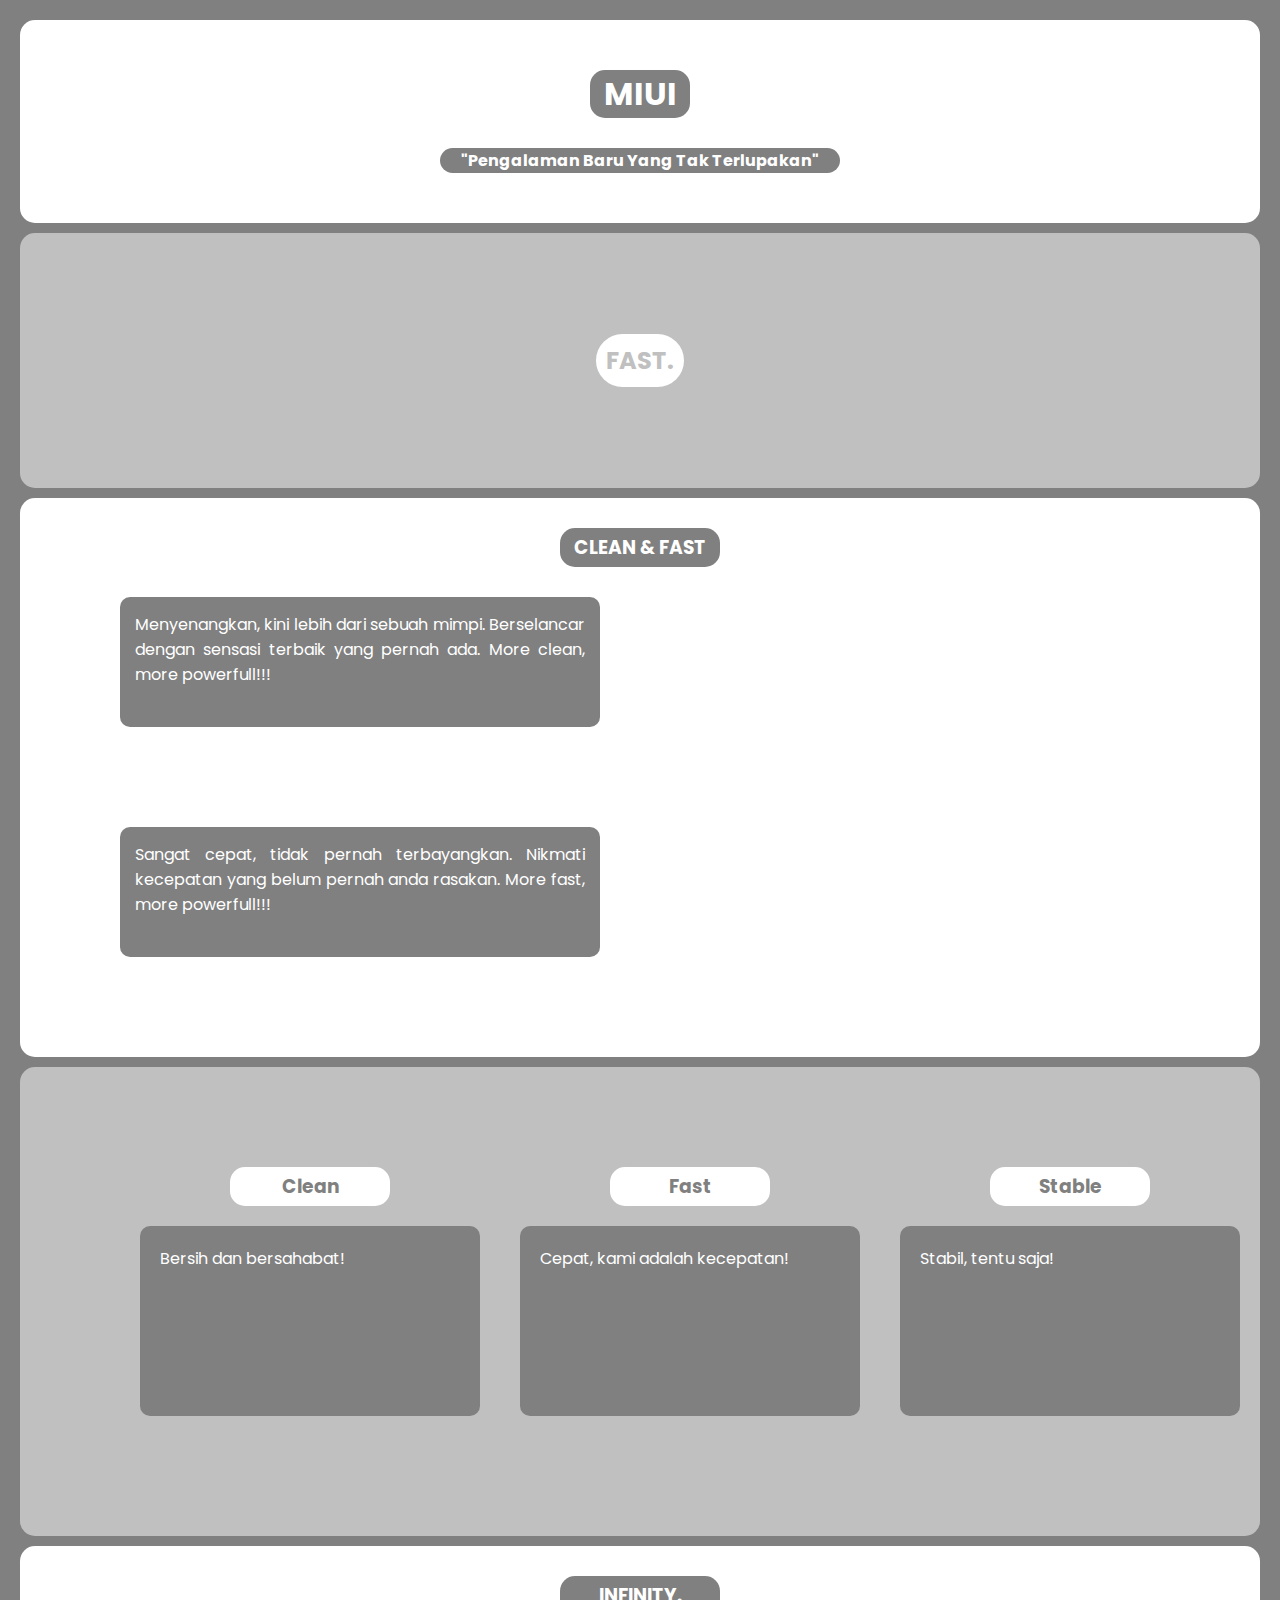
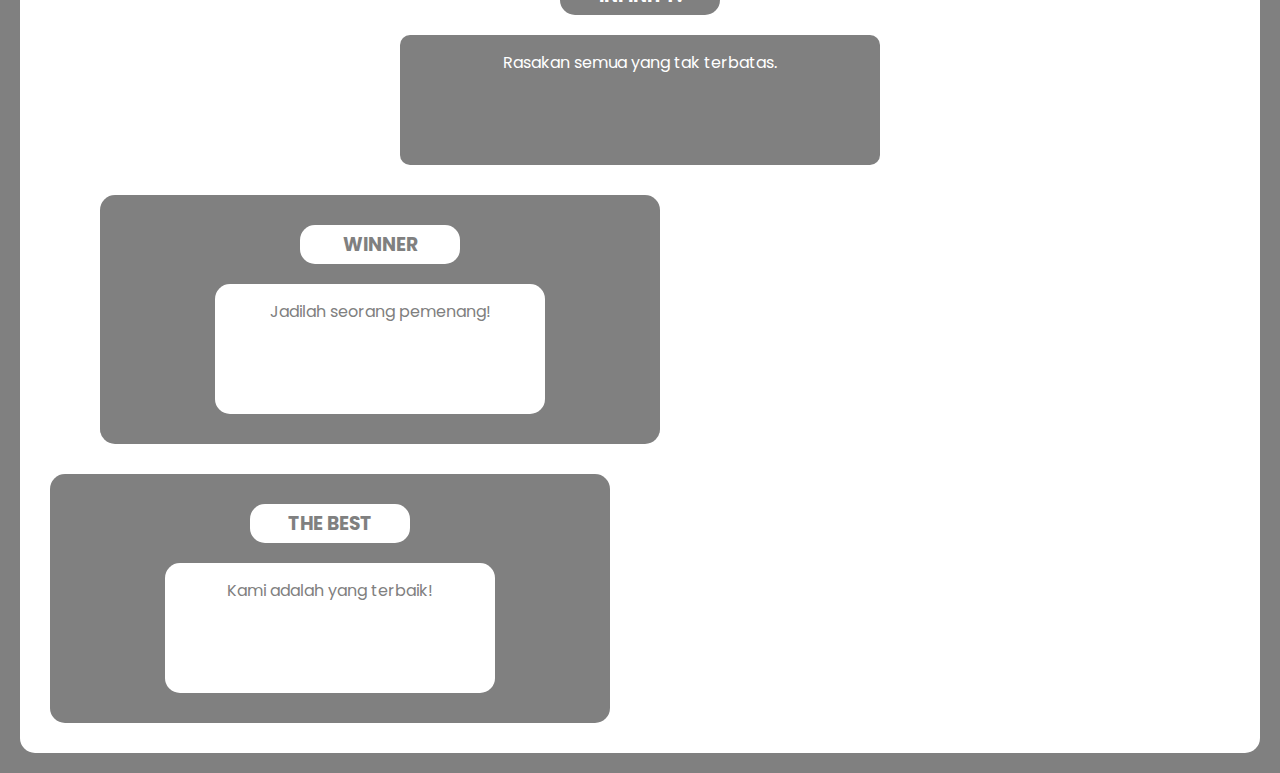
<file: TP2/index.html>
<!DOCTYPE html>
<html lang="en">
<head>
    <meta charset="UTF-8">
    <meta http-equiv="X-UA-Compatible" content="IE=edge">
    <meta name="viewport" content="width=device-width, initial-scale=1.0">
    <title>My Second Step</title>
    <link rel="stylesheet" href="style.css">
</head>
<body>
    <div class="header">
        <h1>MIUI</h1>
        <h4>"Pengalaman Baru Yang Tak Terlupakan"</h4>
    </div>
    <div class="learn">
        <h2><a href="page1.html">FAST.</a></h2>
    </div>
    <div class="items">
            <h3>CLEAN & FAST</h3>
            <p>
                Menyenangkan, kini lebih dari sebuah mimpi.
                Berselancar dengan sensasi terbaik yang pernah ada.
                More clean, more powerfull!!!
            </p>
            <p>
                Sangat cepat, tidak pernah terbayangkan.
                Nikmati kecepatan yang belum pernah anda rasakan.
                More fast, more powerfull!!!
            </p>
    </div>
    <div class="content">
        <div>
            <h3>Clean</h3>
            <p>Bersih dan bersahabat!</p>
        </div>
        <div>
            <h3>Fast</h3>
            <p>Cepat, kami adalah kecepatan!</p>
        </div>
        <div>
            <h3>Stable</h3>
            <p>Stabil, tentu saja!</p>
        </div>
    </div>
    <div class="about">
        <h3>INFINITY.</h3>
        <p>Rasakan semua yang tak terbatas.</p>
        <div class="left">
            <h3>WINNER</h3>
            <p>Jadilah seorang pemenang!</p>
        </div>
        <div class="right">
            <h3>THE BEST</h3>
            <p>Kami adalah yang terbaik!</p>
        </div>
    </div>
</body>
</html>
</file>
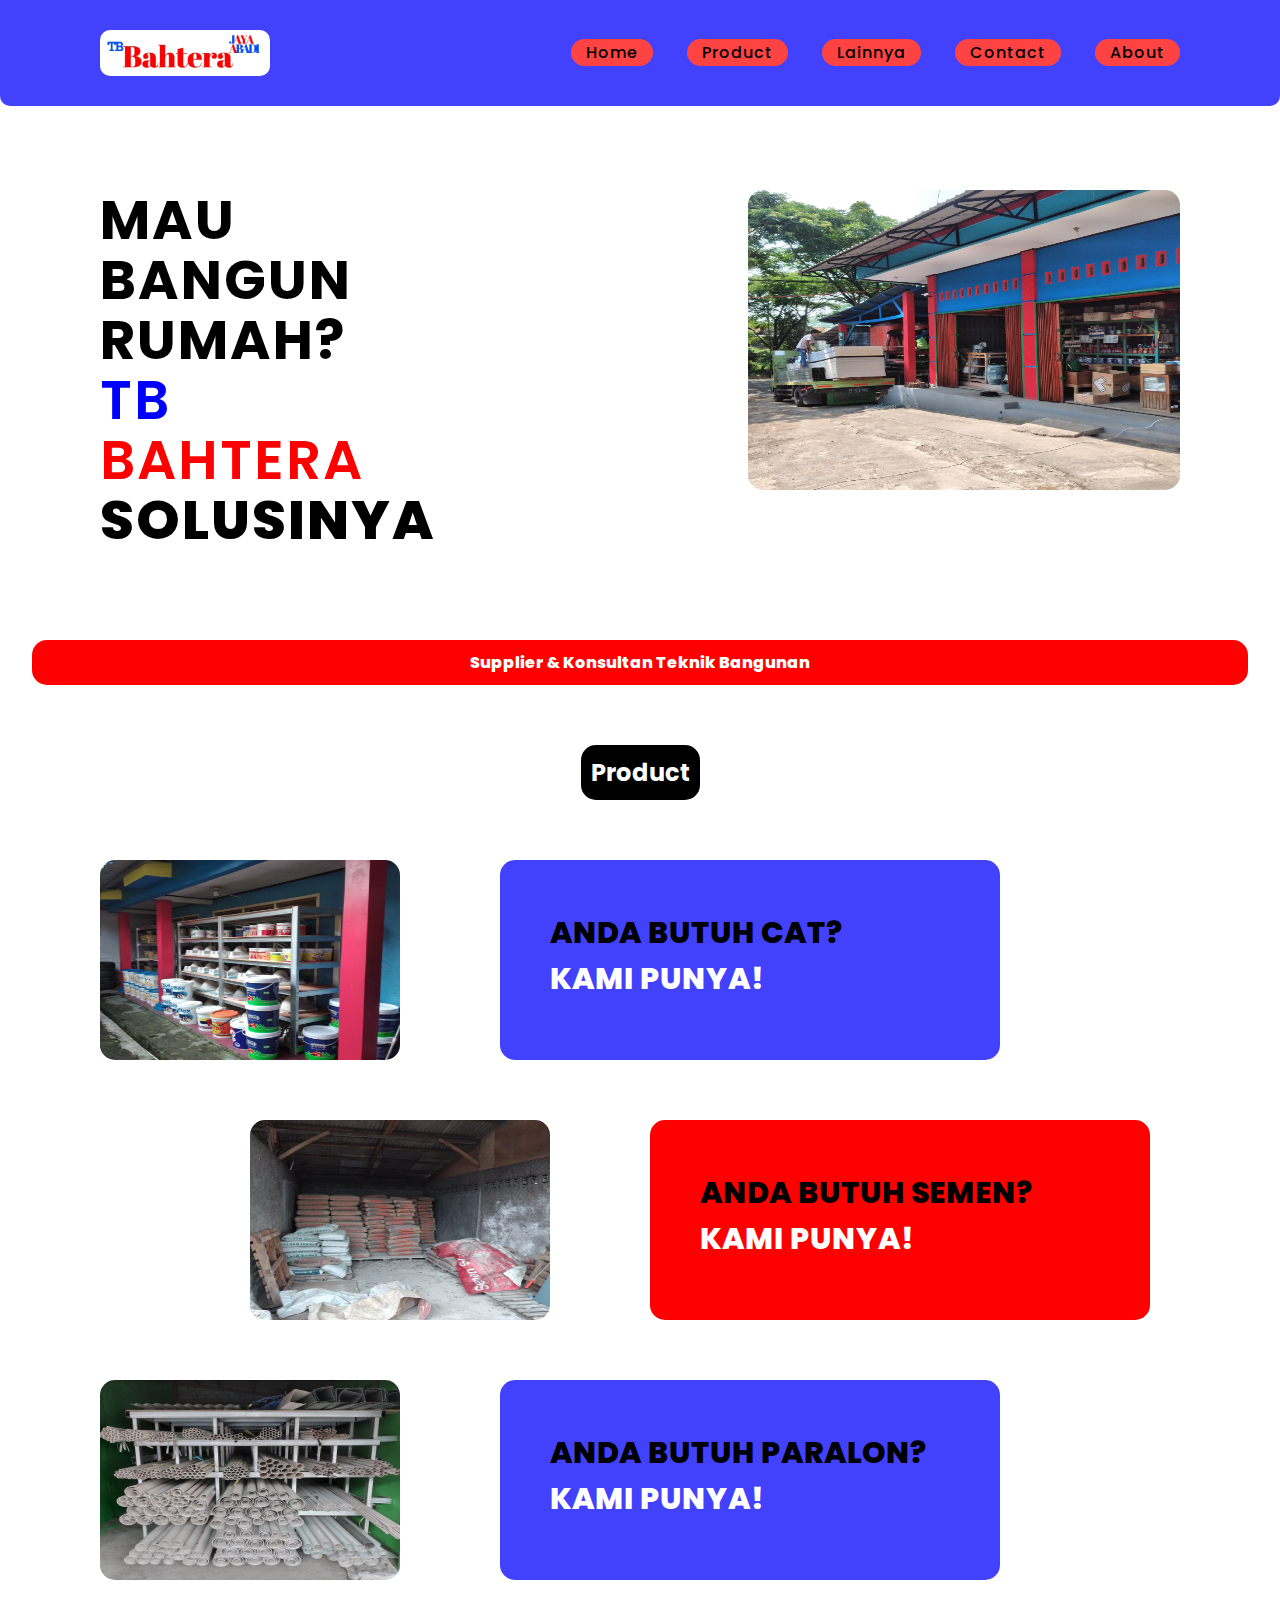
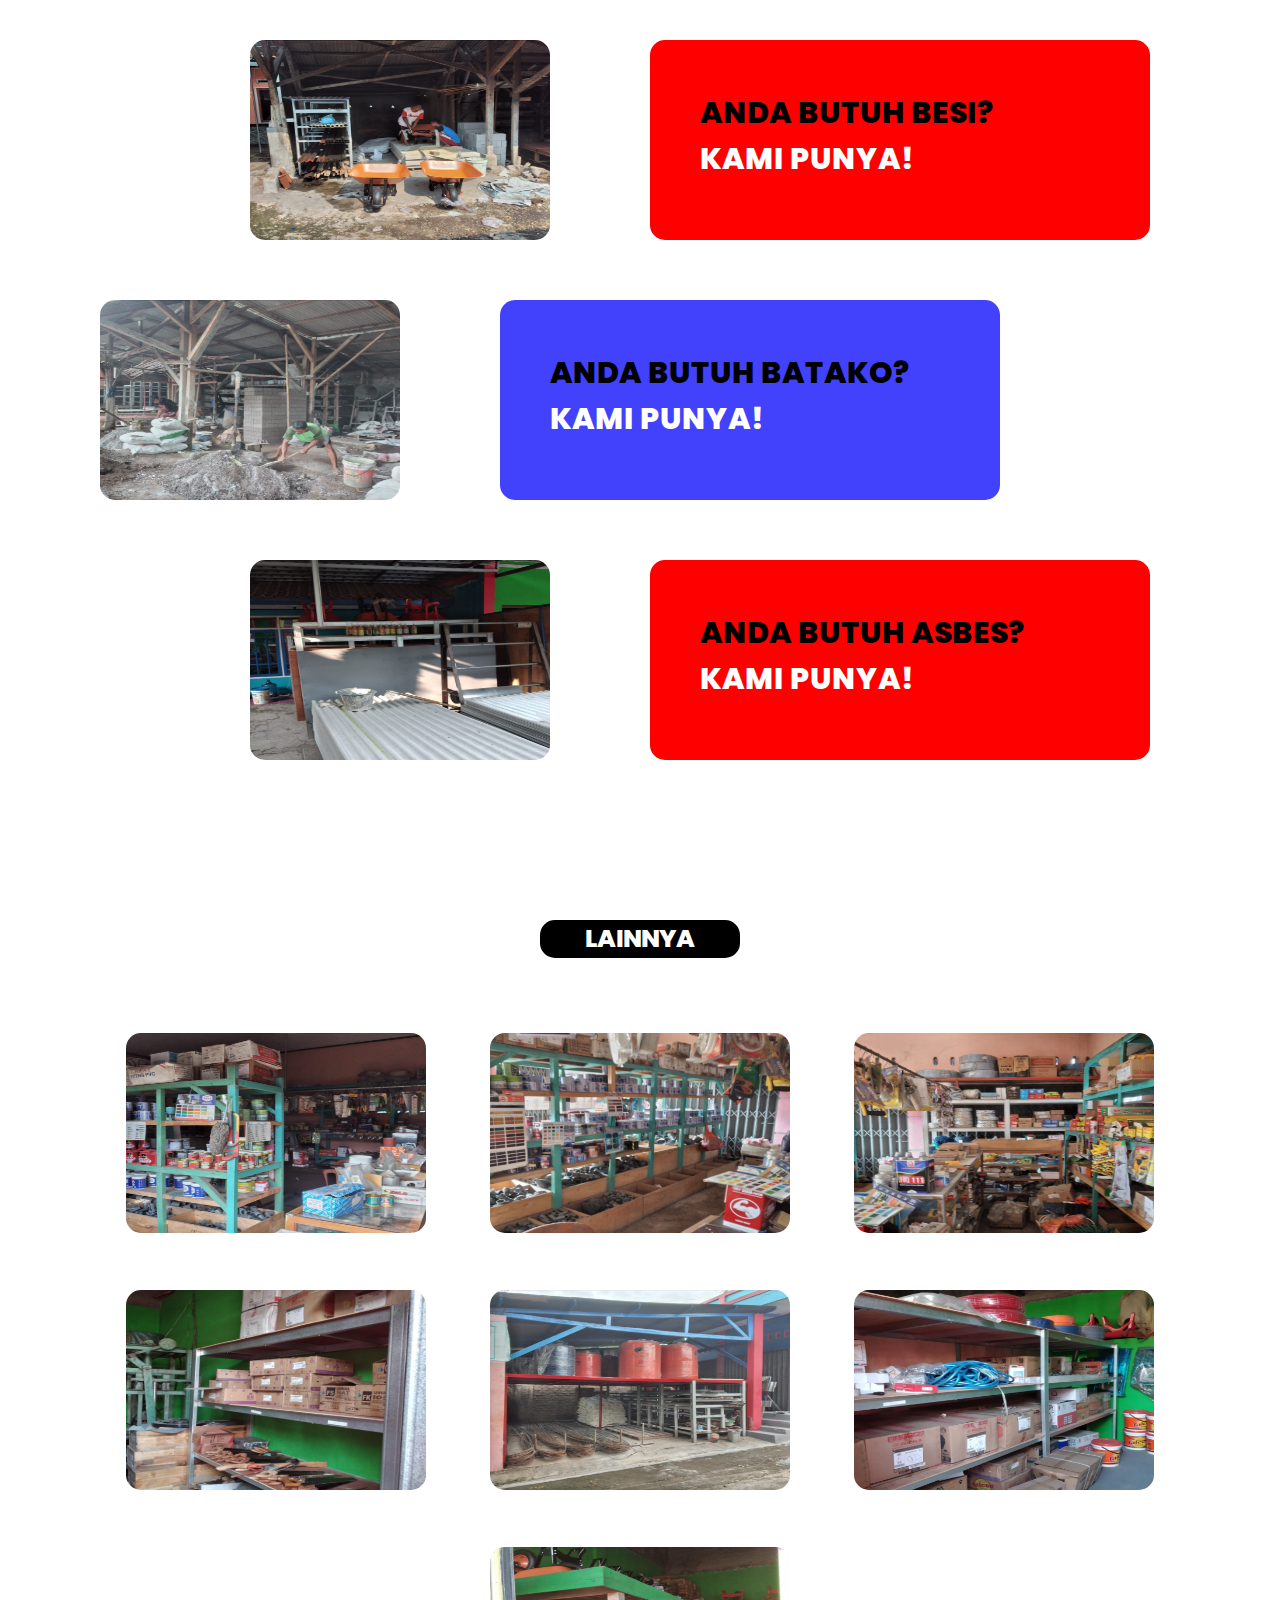
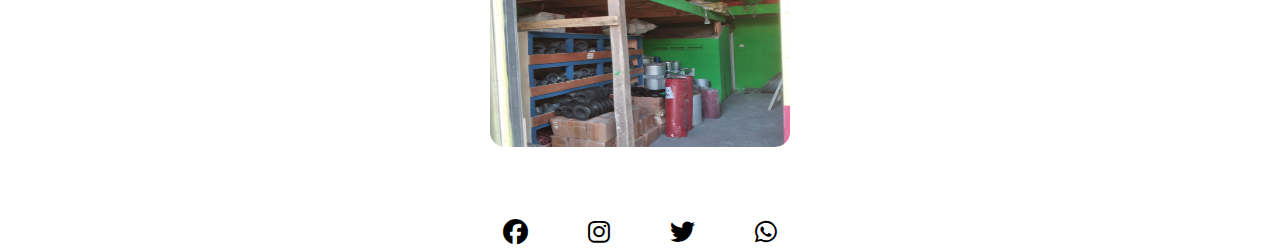
<file: TP3/index.html>
<!DOCTYPE html>
<html lang="en">
<head>
    <meta charset="UTF-8">
    <meta http-equiv="X-UA-Compatible" content="IE=edge">
    <meta name="viewport" content="width=device-width, initial-scale=1.0">
    <link rel="stylesheet" href="style.css">
    <link rel="stylesheet" href="https://cdnjs.cloudflare.com/ajax/libs/font-awesome/6.1.0/css/all.min.css">
    <title>My Third Step</title>
</head>
    <!-- Navigasi Bar -->
<body>
    <section>
        <input type="checkbox" id="check">
    <header>
        <img src="TB/logo.png" class="logo" alt="Logo">
        <div class="navigation">
            <a href="index.html">Home</a>
            <a href="#product">Product</a>
            <a href="#lainnya">Lainnya</a>
            <a href="contact.html">Contact</a>
            <a href="about.html">About</a>
        </div>
        <label for="check">
            <i class="fas fa-bars menu-btn"></i>
            <i class="fas fa-times close-btn"></i>
        </label>
    </header>
    </section>

    <!-- Info Web -->
    <div class="content">
        <h2>MAU BANGUN <br> RUMAH?<br>
        <span class="tb">TB</span> 
        <span class="bahtera"> BAHTERA</span><br>
        <span class="solusi"> SOLUSINYA</span></h2>
        <img src="TB/pintutoko.jpeg" alt="TOKO">
    </div>
    <p class="konsultan">Supplier & Konsultan Teknik Bangunan</p>
    <!-- <br>
    <br>
    <br> -->
    <div class="produk">
        <h2 id="product">Product</h2>
    </div>
    <!-- Produk -->
    <!-- Cat -->
    <div class="cat">
        <img src="TB/cat.jpeg" alt="CAT">
        <p>ANDA BUTUH CAT? <br><span> KAMI PUNYA!</span></p>
    </div>

    <!-- Semen -->
    <div class="semen">
        <img src="TB/semen.jpeg" alt="SEMEN">
        <p>ANDA BUTUH SEMEN? <br><span> KAMI PUNYA!</span></p>
    </div>

    <!-- Paralon -->
    <div class="paralon">
        <img src="TB/paralon.jpeg" alt="PARALON">
        <p>ANDA BUTUH PARALON? <br><span> KAMI PUNYA!</span></p>
    </div>

    <!-- Besi -->
    <div class="besi">
        <img src="TB/besi.jpeg" alt="BESI">
        <p>ANDA BUTUH BESI? <br><span> KAMI PUNYA!</span></p>
    </div>

    <!-- Batako -->
    <div class="batako">
        <img src="TB/batako.jpeg" alt="BATAKO">
        <p>ANDA BUTUH BATAKO? <br><span> KAMI PUNYA!</span></p>
    </div>

    <!-- Asbes -->
    <div class="asbes">
        <img src="TB/asbes.jpeg" alt="ASBES">
        <p>ANDA BUTUH ASBES? <br><span> KAMI PUNYA!</span></p>
    </div>
    <!-- Lainnya -->
    <div id="lainnya" class="lainnya">
        <p>LAINNYA</p>
        <br>
        <img src="TB/dalamtoko.jpeg" alt="LAIN1">
        <img src="TB/dalamtoko2.jpeg" alt="LAIN2">
        <img src="TB/dalamtoko3.jpeg" alt="LAIN3">
        <img src="TB/lain.jpeg" alt="LAIN4">
        <img src="TB/lain2.jpeg" alt="LAIN5">
        <img src="TB/storage.jpeg" alt="LAIN6">
        <img src="TB/storage2.jpeg" alt="LAIN7">
    </div>
    
    <!-- Sosial Media -->
    <div class="sosmed">
        <a href="#"><i class="fab fa-facebook"></i></a>
        <a href="#"><i class="fab fa-instagram"></i></a>
        <a href="#"><i class="fab fa-twitter"></i></a>
        <a href="#"><i class="fab fa-whatsapp"></i></a>
    </div>
</body>
</html>
</file>
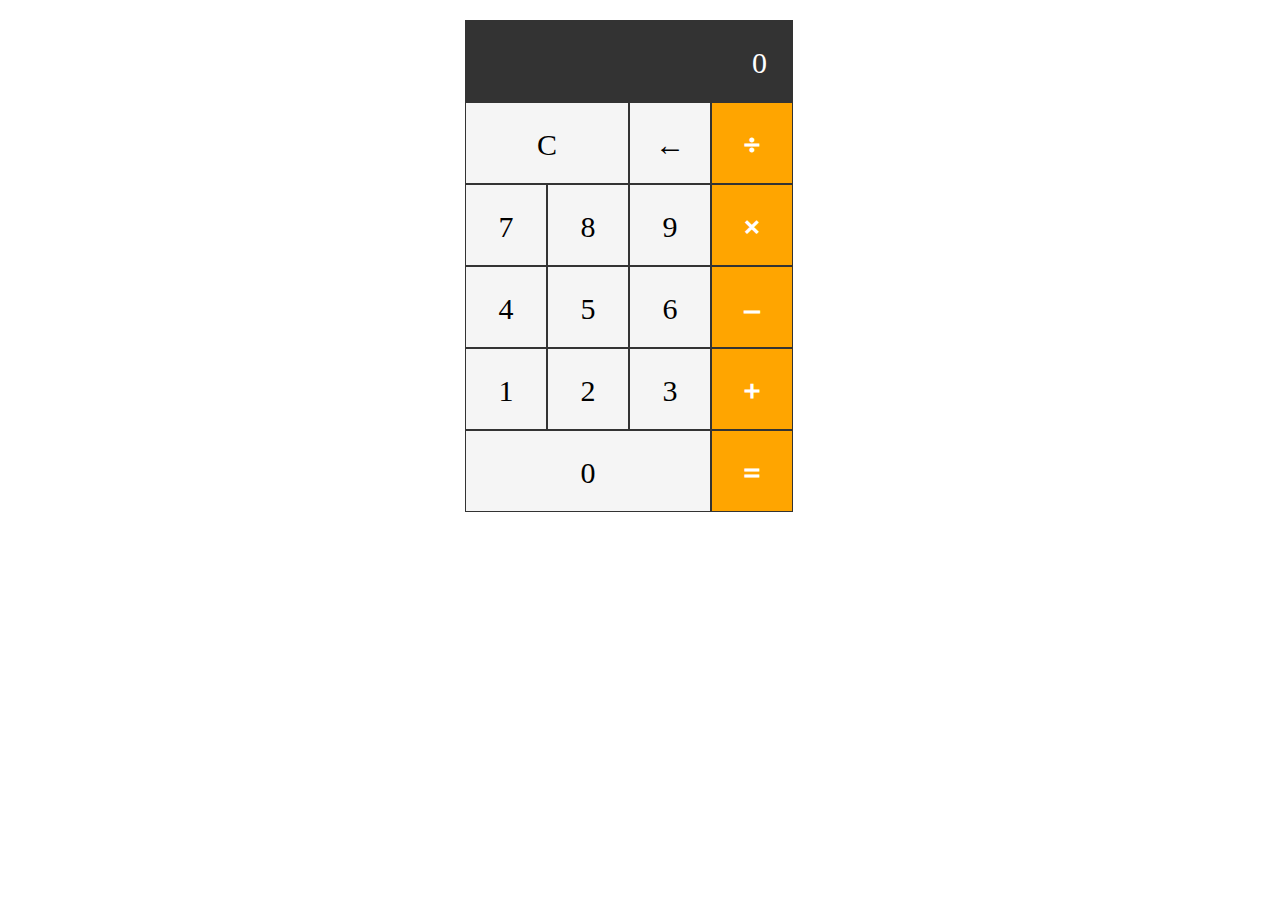
<file: TP4/index.html>
<!DOCTYPE html>
<html lang="en">
<head>
    <meta charset="UTF-8">
    <meta http-equiv="X-UA-Compatible" content="IE=edge">
    <meta name="viewport" content="width=device-width, initial-scale=1.0">
    <title>Latihan Praktikum 4</title>
    <link rel="stylesheet" href="style.css">
</head>
<body>
    <div class="container">
        <div class="item black" id="result">0</div>  <!-- Fungsi display() menampilkan teks disini  ditampilkan disini-->
        <div class="item grey" id="clear"   onclick="clr()">C</div>
        <div class="item grey" id="del"     onclick="clr()">←</div>
        <div class="item orange" id="div"   onclick="input('div')">÷</div> 
        <div class="item grey" id="seven"   onclick="input('seven')">7</div> <!-- atribut onclick akan memanggil fungsi Javascript ketika elemen diklik-->
        <div class="item grey" id="eight"   onclick="input('eight')">8</div>
        <div class="item grey" id="nine"    onclick="input('nine')">9</div>
        <div class="item orange" id="times" onclick="input('times')">×</div>
        <div class="item grey" id="four"    onclick="input('four')">4</div>
        <div class="item grey" id="five"    onclick="input('five')">5</div>
        <div class="item grey" id="six"     onclick="input('six')">6</div>
        <div class="item orange" id="min"   onclick="input('min')">–</div>
        <div class="item grey" id="one"     onclick="input('one')">1</div>
        <div class="item grey" id="two"     onclick="input('two')">2</div>
        <div class="item grey" id="three"   onclick="input('three')">3</div>
        <div class="item orange" id="plus"  onclick="input('plus')">+</div>
        <div class="item grey" id="zero"    onclick="input('zero')">0</div>
        <div class="item orange" id="equal" onclick="count()">=</div>
    </div>
</body>
</html>
<script>
    // Fungsi untuk mendapatkan text di elemen result saat ini, textnya akan di return
    // Contoh penggunaan: let a = getCurrentResult();
    const getCurrentResult = () => {
        return document.getElementById('result').textContent; // Variabel berisi
    }

    //Fungsi untuk mengganti tulisan di area result
    const display = (text) => {
        const result = document.getElementById('result'); //Elemen ber-Id "result"
        result.textContent = text;
    }

    function input(id){
        display(getCurrentResult() + document.getElementById(id).textContent);
    }

    //Fungsi untuk mereset result
    function clr(){
        display();
    }
</script>
</file>
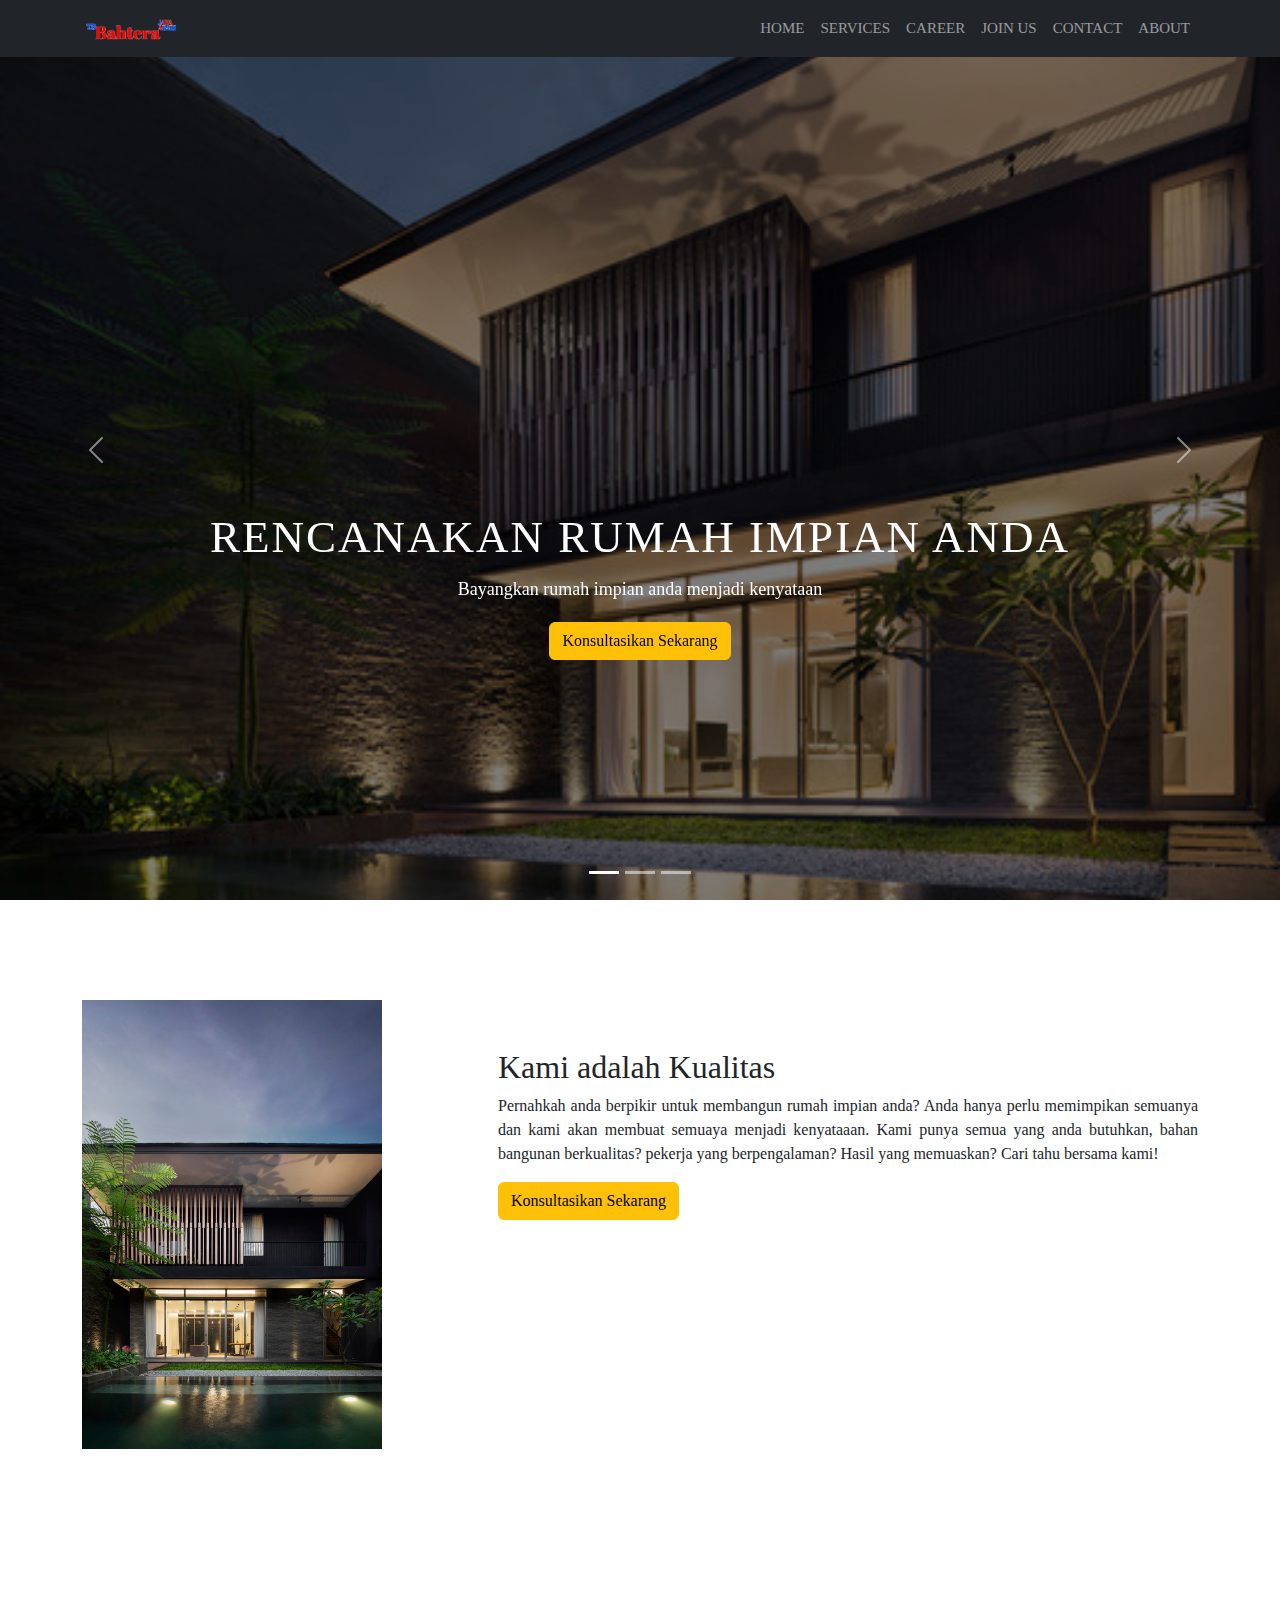
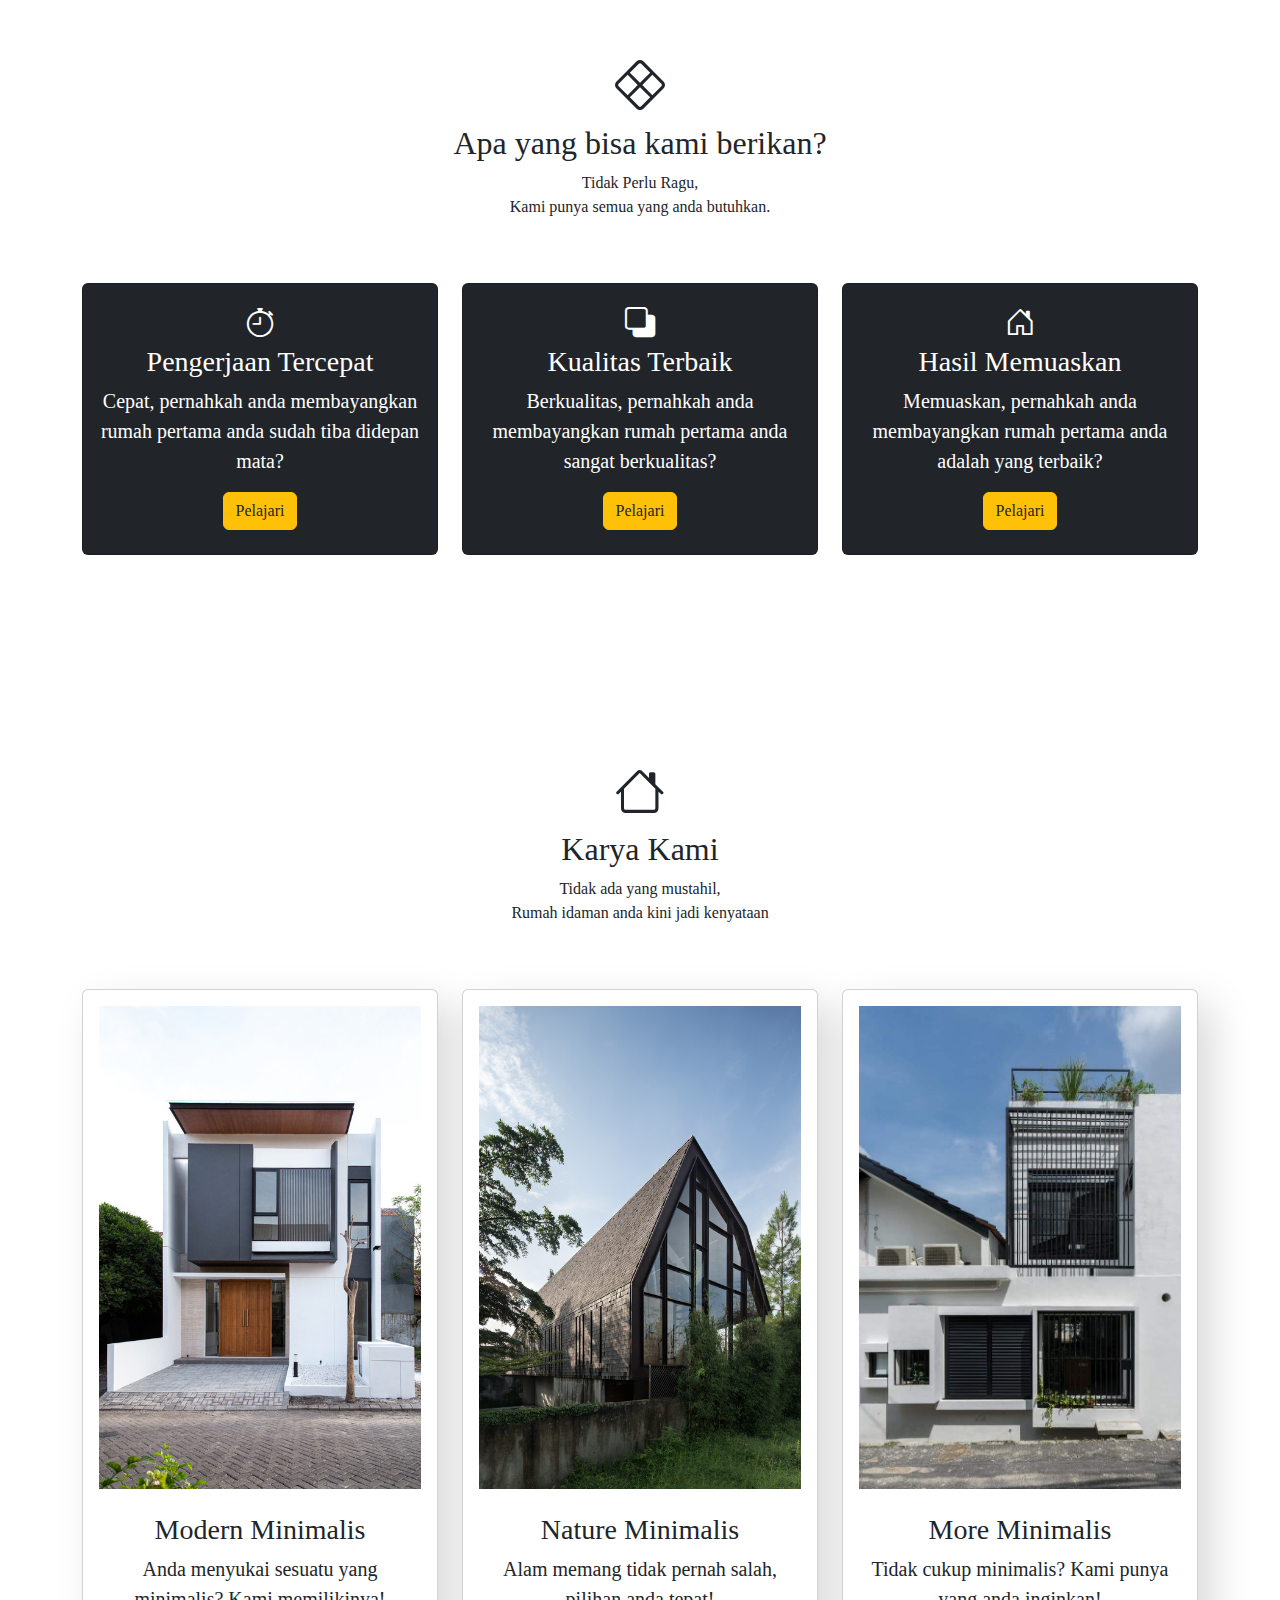
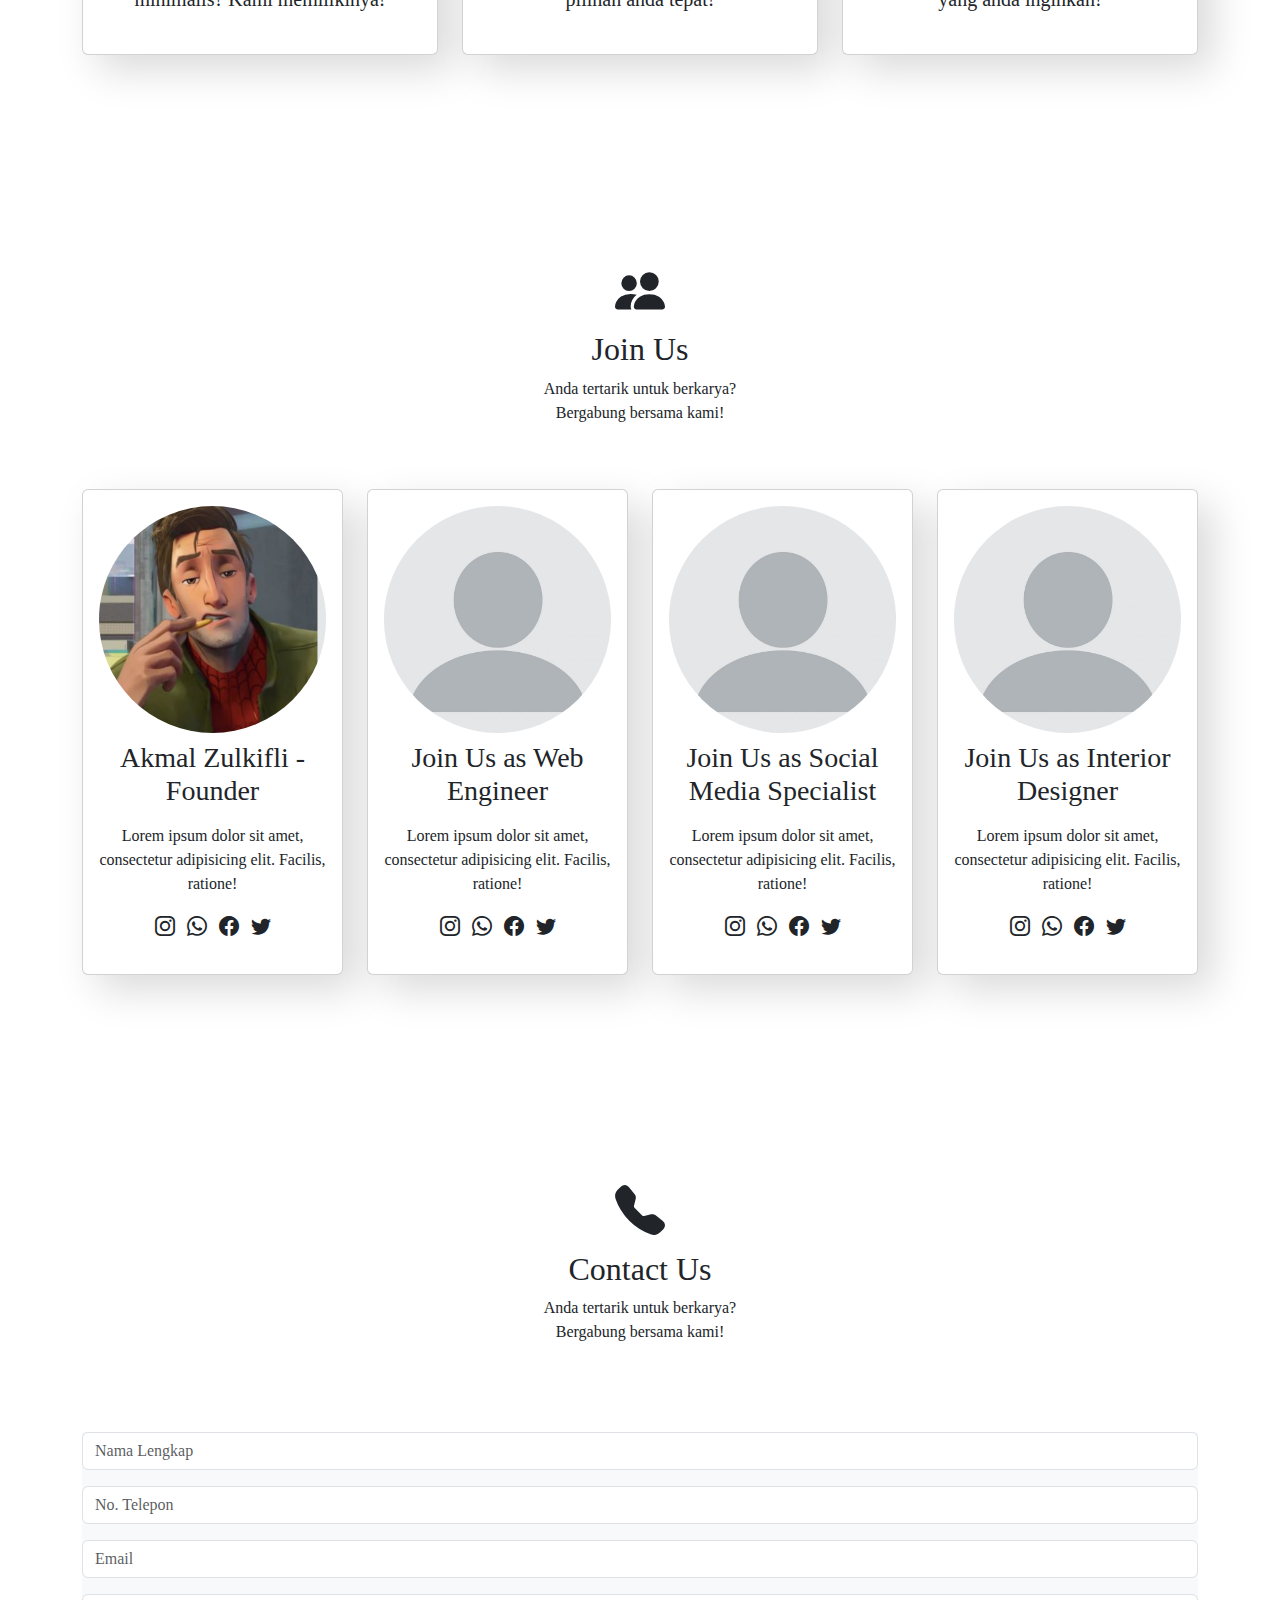
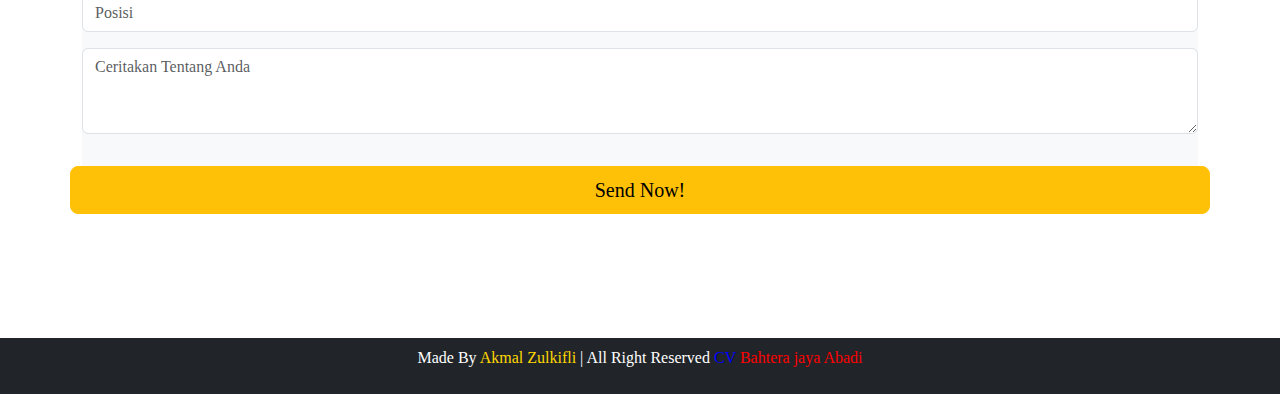
<file: UAS Praktikum/index.html>
<!DOCTYPE html>
<html lang="en">

<head>
  <meta charset="UTF-8">
  <meta http-equiv="X-UA-Compatible" content="IE=edge">
  <meta name="viewport" content="width=device-width, initial-scale=1.0">
  <title>Home</title>
  <link rel="stylesheet" href="https://cdn.jsdelivr.net/npm/bootstrap-icons@1.8.1/font/bootstrap-icons.css">
  <link href="https://cdn.jsdelivr.net/npm/bootstrap@5.1.3/dist/css/bootstrap.min.css" rel="stylesheet">
  <link rel="stylesheet" href="style.css">
  <!-- Img Source Twitter @rumahidaman__ -->
</head>

<body>

  <!-- Navigasi Bar -->

  <nav class="navbar navbar-expand-lg navbar-dark bg-dark fixed-top">
    <div class="container">
      <a class="navbar-brand" href="index.html"><img src="img/logo.png" width="100px"></a>
      <button class="navbar-toggler" type="button" data-bs-toggle="collapse" data-bs-target="#navbarSupportedContent"
        aria-controls="navbarSupportedContent" aria-expanded="false" aria-label="Toggle navigation">
        <span class="navbar-toggler-icon"></span>
      </button>
      <div class="collapse navbar-collapse" id="navbarSupportedContent">
        <ul class="navbar-nav ms-auto mb-2 mb-lg-0">
          <li class="nav-item">
            <a class="nav-link" href="index.html">Home</a>
          </li>
          <li class="nav-item">
            <a class="nav-link" href="#services">Services</a>
          </li>
          <li class="nav-item">
            <a class="nav-link" href="#portofolio">Career</a>
          </li>
          <li class="nav-item">
            <a class="nav-link" href="#team">Join Us</a>
          </li>
          <li class="nav-item">
            <a class="nav-link" href="#contact">Contact</a>
          </li>
          <li class="nav-item">
            <a class="nav-link" href="#about">About</a>
          </li>
        </ul>
      </div>
    </div>
  </nav>

  <!-- Header Content -->

  <div id="carouselExampleCaptions" class="carousel slide" data-bs-ride="carousel">
    <div class="carousel-indicators">
      <button type="button" data-bs-target="#carouselExampleCaptions" data-bs-slide-to="0" class="active"
        aria-current="true" aria-label="Slide 1"></button>
      <button type="button" data-bs-target="#carouselExampleCaptions" data-bs-slide-to="1"
        aria-label="Slide 2"></button>
      <button type="button" data-bs-target="#carouselExampleCaptions" data-bs-slide-to="2"
        aria-label="Slide 3"></button>
    </div>
    <div class="carousel-inner">
      <div class="carousel-item active">
        <img src="img/slide1.jpg" class="d-block w-100" alt="...">
        <div class="carousel-caption">
          <h5>Rencanakan Rumah Impian Anda</h5>
          <p>Bayangkan rumah impian anda menjadi kenyataan</p>
          <p><a href="#" class="btn btn-warning mt-3">Konsultasikan Sekarang</a></p>
        </div>
      </div>
      <div class="carousel-item">
        <img src="img/slide2.jpg" class="d-block w-100" alt="...">
        <div class="carousel-caption">
          <h5>Semua Yang Anda Butuhkan Ada Disini</h5>
          <p>Bangun rumah anda dengan bahan bangunan yang berkualitas</p>
          <p><a href="#" class="btn btn-warning mt-3">Konsultasikan Sekarang</a></p>
        </div>
      </div>
      <div class="carousel-item">
        <img src="img/slide3.jpg" class="d-block w-100" alt="...">
        <div class="carousel-caption">
          <h5>Tidak Perlu Ragu</h5>
          <p>Rencanakan, konsultasikan, dan rumah impian anda menjadi nyata</p>
          <p><a href="#" class="btn btn-warning mt-3">Konsultasikan Sekarang</a></p>
        </div>
      </div>
    </div>
    <button class="carousel-control-prev" type="button" data-bs-target="#carouselExampleCaptions" data-bs-slide="prev">
      <span class="carousel-control-prev-icon" aria-hidden="true"></span>
      <span class="visually-hidden">Previous</span>
    </button>
    <button class="carousel-control-next" type="button" data-bs-target="#carouselExampleCaptions" data-bs-slide="next">
      <span class="carousel-control-next-icon" aria-hidden="true"></span>
      <span class="visually-hidden">Next</span>
    </button>
  </div>

  <!-- About -->

  <section id="about" class="about section-padding">
    <div class="container">
      <div class="row">
        <div class="col-lg-4 col-md-12 col-12">
          <div class="about-img">
            <img src="img/About.jpg" alt="rumah-impian" class="img-fluid" width="300">
          </div>
        </div>
        <div class="col-lg-8 col-md-12 col-12 ps-lg-5 mt-md-5">
          <div class="about-text">
            <h2>Kami adalah <span>Kualitas</span></h2>
            <p align="justify">
              Pernahkah anda berpikir untuk membangun rumah impian anda?
              Anda hanya perlu memimpikan semuanya dan kami akan membuat
              semuaya menjadi kenyataaan. Kami punya semua yang anda butuhkan,
              bahan bangunan berkualitas? pekerja yang berpengalaman? Hasil yang
              memuaskan? Cari tahu bersama kami!
            </p>
            <a href="#" class="btn btn-warning">Konsultasikan Sekarang</a>
          </div>
        </div>
      </div>
    </div>
  </section>

  <!-- Services -->

  <section id="services" class="services section-padding">
    <div class="container">
      <div class="row">
        <div class="col-md-12">
          <div class="section-header text-center pb-5">
            <i class="bi bi-x-diamond"></i>
            <h2>Apa yang bisa kami berikan?</h2>
            <p>
              Tidak Perlu Ragu, <br>
              Kami punya semua yang anda butuhkan.
            </p>
          </div>
        </div>
      </div>

      <div class="row">
        <div class="col-12 col-md-12 col-lg-4">
          <div class="card text-white text-center bg-dark pb-2">
            <div class="card-body">
              <i class="bi bi-stopwatch"></i>
              <h3 class="card-title">Pengerjaan Tercepat</h3>
              <p class="lead">
                Cepat, pernahkah anda membayangkan
                rumah pertama anda sudah tiba didepan mata?
              </p>
              <button class="btn btn-warning text-dark">Pelajari</button>
            </div>
          </div>
        </div>
        <div class="col-12 col-md-12 col-lg-4">
          <div class="card text-white text-center bg-dark pb-2">
            <div class="card-body">
              <i class="bi bi-subtract"></i>
              <h3 class="card-title">Kualitas Terbaik</h3>
              <p class="lead">
                Berkualitas, pernahkah anda membayangkan
                rumah pertama anda sangat berkualitas?
              </p>
              <button class="btn btn-warning text-dark">Pelajari</button>
            </div>
          </div>
        </div>
        <div class="col-12 col-md-12 col-lg-4">
          <div class="card text-white text-center bg-dark pb-2">
            <div class="card-body">
              <i class="bi bi-house-door"></i>
              <h3 class="card-title">Hasil Memuaskan</h3>
              <p class="lead">
                Memuaskan, pernahkah anda membayangkan
                rumah pertama anda adalah yang terbaik?
              </p>
              <button class="btn btn-warning text-dark">Pelajari</button>
            </div>
          </div>
        </div>
      </div>
    </div>
  </section>

  <!-- Portofolio -->

  <section id="portofolio" class="portofolio section-padding">
    <div class="container">
      <div class="row">
        <div class="col-md-12">
          <div class="section-header text-center pb-5">
            <i class="bi bi-house"></i>
            <h2>Karya Kami</h2>
            <p>
              Tidak ada yang mustahil, <br>
              Rumah idaman anda kini jadi kenyataan
            </p>
          </div>
        </div>
      </div>

      <div class="row">
        <div class="col-12 col-md-12 col-lg-4">
          <div class="card text-center bg-white pb-2">
            <div class="card-body text-dark">
              <div class="img-area mb-4">
                <img src="img/potrait1.jpg" alt="" class="img-fluid">
              </div>
              <h3 class="card-title">Modern Minimalis</h3>
              <p class="lead">
                Anda menyukai sesuatu yang minimalis? Kami memilikinya!
              </p>
            </div>
          </div>
        </div>
        <div class="col-12 col-md-12 col-lg-4">
          <div class="card text-center bg-white pb-2">
            <div class="card-body text-dark">
              <div class="img-area mb-4">
                <img src="img/potrait2.jpg" alt="" class="img-fluid">
              </div>
              <h3 class="card-title">Nature Minimalis</h3>
              <p class="lead">
                Alam memang tidak pernah salah, pilihan anda tepat!
              </p>
            </div>
          </div>
        </div>
        <div class="col-12 col-md-12 col-lg-4">
          <div class="card text-center bg-white pb-2">
            <div class="card-body text-dark">
              <div class="img-area mb-4">
                <img src="img/potrait3.jpg" alt="" class="img-fluid">
              </div>
              <h3 class="card-title">More Minimalis</h3>
              <p class="lead">
                Tidak cukup minimalis? Kami punya yang anda inginkan!
              </p>
            </div>
          </div>
        </div>
      </div>
    </div>
  </section>

  <!-- Join Us -->

  <section id="team" class="team section-padding">
    <div class="container">
      <div class="row">
        <div class="col-md-12">
          <div class="section-header text-center pb-5">
            <i class="bi bi-people-fill"></i>
            <h2>Join Us</h2>
            <p>
              Anda tertarik untuk berkarya? <br>
              Bergabung bersama kami!
            </p>
          </div>
        </div>
      </div>
      <div class="row">
        <div class="col-12 col-md-6 col-lg-3">
          <div class="card text-center">
            <div class="card-body">
              <img src="img/avatar.png" alt="" class="img-fluid rounded-circle">
              <h3 class="card-title py-2">Akmal Zulkifli - Founder</h3>
              <p class="card-text">
                Lorem ipsum dolor sit amet, consectetur adipisicing elit. Facilis, ratione!
              </p>

              <p class="socials">
                <i class="bi bi-instagram text-dark mx-1"></i>
                <i class="bi bi-whatsapp text-dark mx-1"></i>
                <i class="bi bi-facebook text-dark mx-1"></i>
                <i class="bi bi-twitter text-dark mx-1"></i>
              </p>
            </div>
          </div>
        </div>
        <div class="col-12 col-md-6 col-lg-3">
          <div class="card text-center">
            <div class="card-body">
              <img src="img/profile.jpg" alt="" class="img-fluid rounded-circle">
              <h3 class="card-title py-2">Join Us as Web Engineer</h3>
              <p class="card-text">
                Lorem ipsum dolor sit amet, consectetur adipisicing elit. Facilis, ratione!
              </p>

              <p class="socials">
                <i class="bi bi-instagram text-dark mx-1"></i>
                <i class="bi bi-whatsapp text-dark mx-1"></i>
                <i class="bi bi-facebook text-dark mx-1"></i>
                <i class="bi bi-twitter text-dark mx-1"></i>
              </p>
            </div>
          </div>
        </div>
        <div class="col-12 col-md-6 col-lg-3">
          <div class="card text-center">
            <div class="card-body">
              <img src="img/profile.jpg" alt="" class="img-fluid rounded-circle">
              <h3 class="card-title py-2">Join Us as Social Media Specialist</h3>
              <p class="card-text">
                Lorem ipsum dolor sit amet, consectetur adipisicing elit. Facilis, ratione!
              </p>

              <p class="socials">
                <i class="bi bi-instagram text-dark mx-1"></i>
                <i class="bi bi-whatsapp text-dark mx-1"></i>
                <i class="bi bi-facebook text-dark mx-1"></i>
                <i class="bi bi-twitter text-dark mx-1"></i>
              </p>
            </div>
          </div>
        </div>
        <div class="col-12 col-md-6 col-lg-3">
          <div class="card text-center">
            <div class="card-body">
              <img src="img/profile.jpg" alt="" class="img-fluid rounded-circle">
              <h3 class="card-title py-2">Join Us as Interior Designer</h3>
              <p class="card-text">
                Lorem ipsum dolor sit amet, consectetur adipisicing elit. Facilis, ratione!
              </p>

              <p class="socials">
                <i class="bi bi-instagram text-dark mx-1"></i>
                <i class="bi bi-whatsapp text-dark mx-1"></i>
                <i class="bi bi-facebook text-dark mx-1"></i>
                <i class="bi bi-twitter text-dark mx-1"></i>
              </p>
            </div>
          </div>
        </div>
      </div>
    </div>
  </section>

  <!-- Contact Form-->

  <section id="contact" class="contact section-padding">
    <div class="container">
      <div class="row">
        <div class="col-md-12">
          <div class="section-header text-center pb-5">
            <i class="bi bi-telephone-fill"></i>
            <h2>Contact Us</h2>
            <p>
              Anda tertarik untuk berkarya? <br>
              Bergabung bersama kami!
            </p>
          </div>
        </div>
      </div>

      <!-- Form -->
      <div class="row m-0">
        <div class="col-md-12 p-0 pt-4 pb-4">
          <form action="connect.php" method="post" class="bg-light p-4.m-auto">
            <div class="row">
              <div class="col-md-12">
                <div class="mb-3">
                  <input type="text" class="form-control" name="namalengkap" required placeholder="Nama Lengkap">
                </div>
              </div>
              <div class="col-md-12">
                <div class="mb-3">
                  <input type="number" class="form-control" name="nomor" required placeholder="No. Telepon">
                </div>
              </div>
              <div class="col-md-12">
                <div class="mb-3">
                  <input type="email" class="form-control" name="email" required placeholder="Email">
                </div>
              </div>
              <div class="col-md-12">
                <div class="mb-3">
                  <input type="position" class="form-control" name="posisi" required placeholder="Posisi">
                </div>
              </div>
              <div class="col-md-12">
                <div class="mb-3">
                  <textarea rows="3" type="cerita" required class="form-control" name="cerita" placeholder="Ceritakan Tentang Anda"></textarea>
                </div>
              </div>
    
              <button type="submit" class="btn btn-warning btn-lg btn-block mt-3">Send Now!</button>
            </div>
          </div>
          </form>
        </div>
      </div>
  </section>

  <!-- Footer -->

  <footer class="bg-dark p-2 text-center">
    <div class="container">
      <p class="text-white">Made By <span class="nama">Akmal Zulkifli</span>   |   All Right Reserved <span class="cv">CV </span> <span class="bahtera">Bahtera jaya Abadi</span></p>
    </div>
  </footer>

  <script src="https://cdn.jsdelivr.net/npm/bootstrap@5.1.3/dist/js/bootstrap.bundle.min.js"></script>
</body>

</html>
</file>
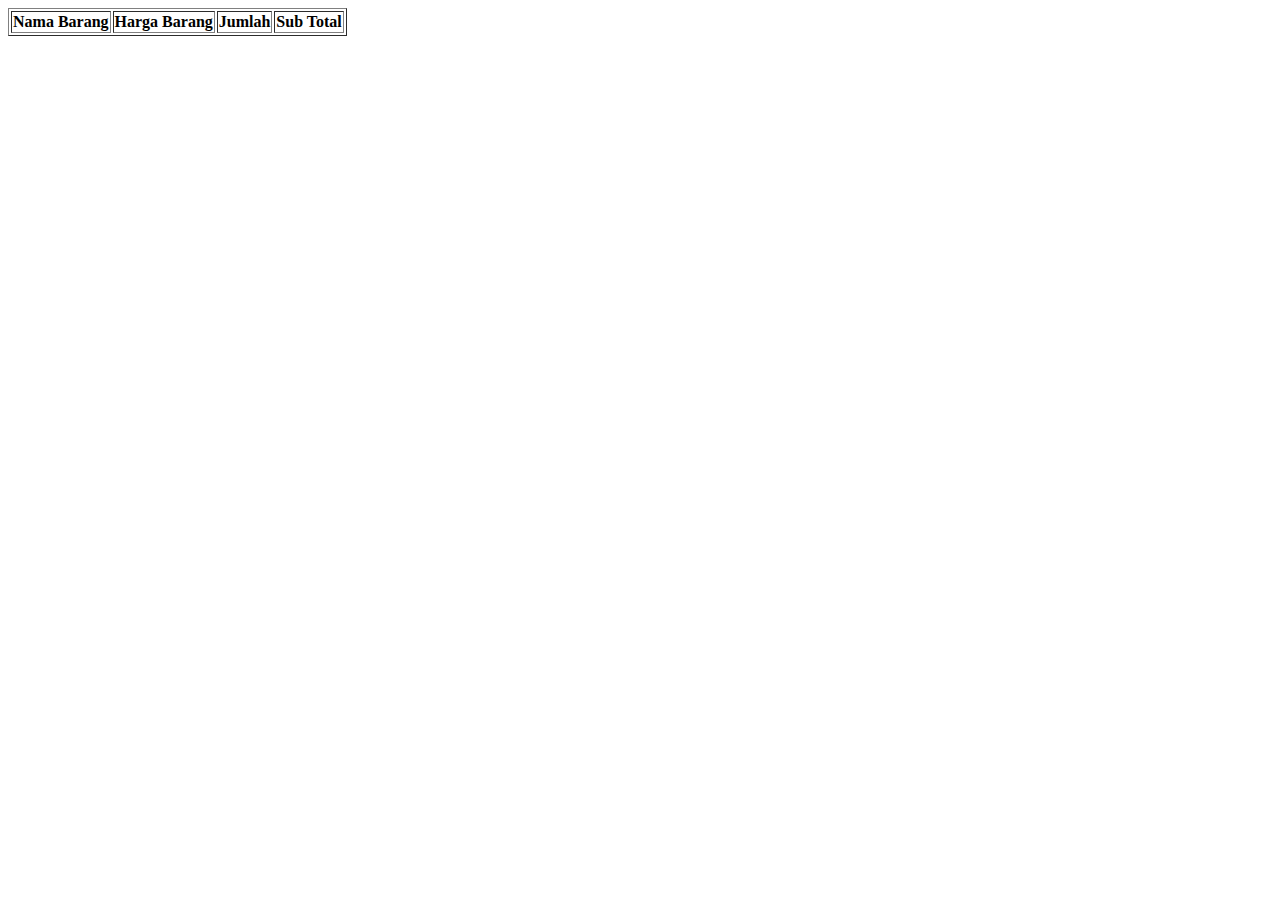
<file: Javascript/Soal 2.html>
<!DOCTYPE html>
<html>
  <head>
    <title>Latihan 2</title>
  </head>
  <body>
    <script type="text/javascript">
      function hitung() {
        var all = 0;
        var loop = prompt("Masukan Jumlah Barang ?", "");
        var nama = new Array("100"),
          harga = new Array("100"),
          jumlah = new Array("100"),
          total = new Array("100");

        for (var i = 0; i < loop; i++) {
          nama[i] = prompt("Masukan Nama Barang ke-" + (i + 1) + " ?", "");
          harga[i] = prompt("Masukan Harga Barang ke-" + (i + 1) + " ?", "");
          jumlah[i] = prompt("Masukan Jumlah Barang ke-" + (i + 1) + " ?", "");
          total[i] = harga[i] * jumlah[i];
          all += total[i];
        }

        var table = document.getElementById("table");
        var row, td1, td2, td3, td4, td5, tdto;
        var kosong1, kosong2;

        for (var i = 0; i < loop; i++) {
          row = document.createElement("tr");
          console.log(row);
          td1 = document.createElement("td");
          td2 = document.createElement("td");
          td3 = document.createElement("td");
          td4 = document.createElement("td");

          td1.innerHTML = nama[i];
          td2.innerHTML = harga[i];
          td3.innerHTML = jumlah[i];
          td4.innerHTML = total[i];

          row.appendChild(td1);
          row.appendChild(td2);
          row.appendChild(td3);
          row.appendChild(td4);
          if (i == loop - 1) {
            table.children[0].appendChild(row);
            row = document.createElement("tr");
            tdto = document.createElement("td");
            td5 = document.createElement("td");
            td5.innerHTML = all;
            tdto.innerHTML = "Total";
            tdto.style.textAlign = "left";
            tdto.colSpan = "3";

            row.appendChild(tdto);
            row.appendChild(td5);
          }
          table.children[0].appendChild(row);
        }
      }
    </script>

    <table id="table" border="1">
      <tr>
        <th>Nama Barang</th>
        <th>Harga Barang</th>
        <th>Jumlah</th>
        <th>Sub Total</th>
      </tr>
      <script>
        hitung();
      </script>
    </table>
  </body>
</html>
</file>
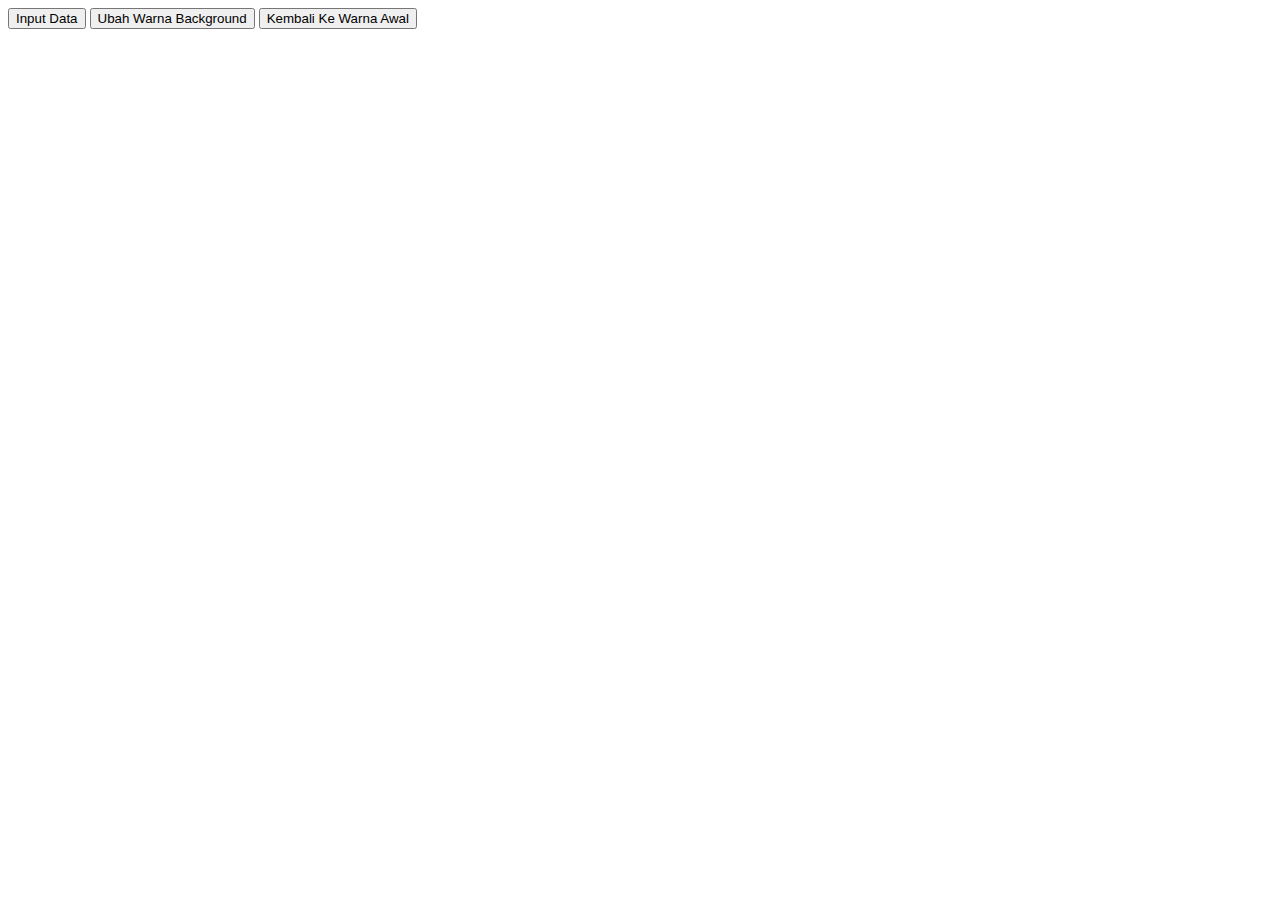
<file: Javascript/Soal 3.html>
<!DOCTYPE html>
<html>
  <head>
    <title>Latihan 3</title>
  </head>
  <body>
    <input type="button" value="Input Data" onclick="input()" id="addinput" />
    <input type="button" value="Ubah Warna Background" onclick="color()" id="addcolor" />
    <input type="button" value="Kembali Ke Warna Awal" onclick="del()" id="undo" />

    <p id="nilai"></p>

    <script>
      var warna;
      var nilai1, nilai2, nilai3, nilai4, nilai5, nilai6, nilai7, nilai8;

      function ip(temp) {
        if (temp >= 85 && temp <= 100) {
          temp = 4;
        } else if (temp >= 80 && temp <= 84.99) {
          temp = 3.7;
        } else if (temp >= 75 && temp <= 79.99) {
          temp = 3.3;
        } else if (temp >= 70 && temp <= 74.99) {
          temp = 3.0;
        } else if (temp >= 65 && temp <= 69.99) {
          temp = 2.7;
        } else if (temp >= 60 && temp <= 64.99) {
          temp = 2.3;
        } else if (temp >= 55 && temp <= 59.99) {
          temp = 2;
        } else if (temp >= 45 && temp <= 54.99) {
          temp = 1;
        } else if (temp >= 0 && temp <= 44.99) {
          temp = 0;
        }
        return temp;
      }

      function input() {
        var name = prompt("Masukkan Nama: ");
        var data = prompt("Masukan NIM : ");
        nilai1 = prompt("Masukan nilai Alpro (3sks): ");
        nilai1 = ip(nilai1) * 3;

        nilai2 = prompt("Masukan nilai Desweb (3sks): ");
        nilai2 = ip(nilai2) * 3;

        nilai3 = prompt("Masukan nilai Arskom (3sks): ");
        nilai3 = ip(nilai3) * 3;

        nilai4 = prompt("Masukan nilai Sistem Basis Data (3sks): ");
        nilai4 = ip(nilai4) * 3;

        nilai5 = prompt("Masukan nilai RPL (2sks): ");
        nilai5 = ip(nilai5) * 2;

        nilai6 = prompt("Masukan nilai Kriptografi (2sks): ");
        nilai6 = ip(nilai6) * 2;

        nilai7 = prompt("Masukan ninilai Statistika (3sks): ");
        nilai7 = ip(nilai7) * 3;

        nilai8 = prompt("Masukan nilai Kalkulus (3sks): ");
        nilai8 = ip(nilai8) * 3;
        var total = (nilai1 + nilai2 + nilai3 + nilai4 + nilai5 + nilai6 + nilai7 + nilai8) / 22;
        document.getElementById("nilai").innerHTML = "Nama mahasiswa " + name + " dengan NIM " + data + " memperoleh nilai " + total;
      }

      function color() {
        warna = prompt("Masukan Warna Background:");
        document.body.style.backgroundColor = warna;
      }

      function del() {
        warna = "white";
        document.body.style.backgroundColor = warna;
      }
    </script>
  </body>
</html>
</file>
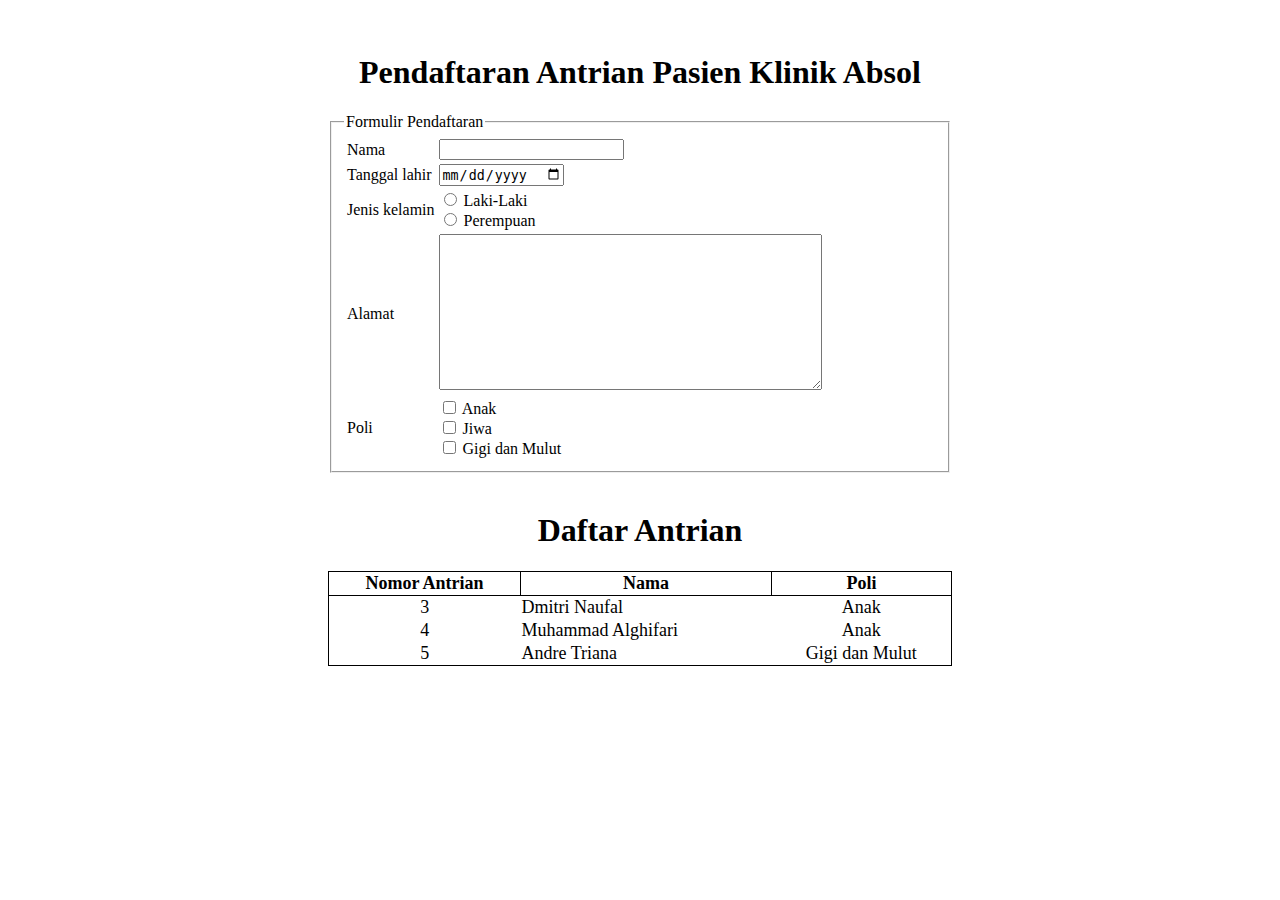
<file: TP1/TP1.html>
<!DOCTYPE html>
<html lang="en">

<head>
    <meta name="Author" content="Akmal Zulkifli">
    <title>My First Step</title>
    <style>
        body {
            Padding: 25px 25%;
        }

        #daftar {
            font-size: 18px;
            border: solid black 1px;
            width: 100%;
            border-collapse: collapse;
        }

        th {
            border: solid black 1px;
        }
    </style>
</head>

<body>
    <h1 align="center">Pendaftaran Antrian Pasien Klinik Absol</h1>
    <fieldset>
        <table>
            <form>
                <legend>Formulir Pendaftaran</legend>
                <tr>
                    <td>
                        <label for="nama">Nama </label>
                    </td>
                    <td>
                        <input type="text" name="nama">
                    </td>
                </tr>
                <tr>
                    <td>
                        <label for="lahir">Tanggal lahir </label>
                    </td>
                    <td>
                        <input type="date" name="lahir">
                    </td>
                </tr>
                <tr>
                    <td>
                        <label for="kelamin">Jenis kelamin</label>
                    </td>
                    <td>
                        <input type="radio" id="pria" name="fav_language" value="PRIA">
                        <label for="pria">Laki-Laki</label>
                        <br>
                        <input type="radio" id="wanita" name="fav_language" value="WANITA">
                        <label for="wanita">Perempuan</label>
                    </td>
                </tr>
                <tr>
                    <td>
                        <label for="alamat">Alamat </label>
                    </td>
                    <td>
                        <textarea name="message" rows="10" cols="45"></textarea>
                    </td>
                </tr>
                <tr>
                    <td>
                        <label for="poli">Poli </label>
                    </td>
                    <td>
                        <input type="checkbox" id="services1" name="services1" value="gigi">
                        <label for="services1">Anak </label>
                        <br>
                        <input type="checkbox" id="services2" name="services2" value="jiwa">
                        <label for="services2">Jiwa </label>
                        <br>
                        <input type="checkbox" id="services3" name="services3" value="mulut">
                        <label for="services3">Gigi dan Mulut</label>
                    </td>
                </tr>
            </form>
        </table>
    </fieldset>
    <br>
    <h1 align="center">Daftar Antrian</h1>
    <table id="daftar">
        <tr>
            <th>Nomor Antrian</th>
            <th>Nama</th>
            <th>Poli</th>
        </tr>
        <tr>
            <td align="center">3</td>
            <td>Dmitri Naufal</td>
            <td align="center">Anak</td>
        </tr>
        <tr>
            <td align="center">4</td>
            <td>Muhammad Alghifari</td>
            <td align="center">Anak</td>
        </tr>
        <tr>
            <td align="center">5</td>
            <td>Andre Triana</td>
            <td align="center">Gigi dan Mulut</td>
        </tr>
    </table>
</body>

</html>
</file>
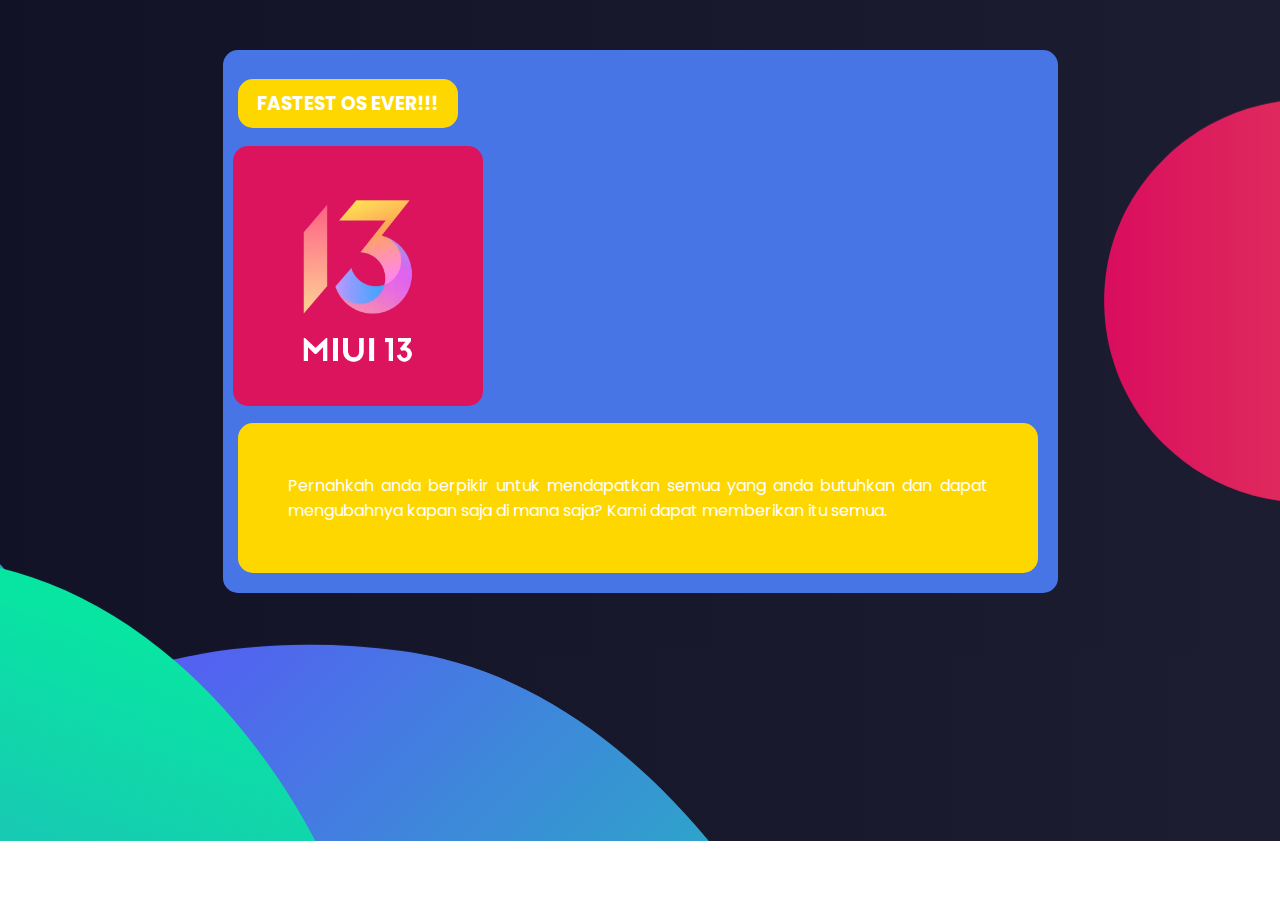
<file: TP2/page1.html>
<!DOCTYPE html>
<html lang="en">
<head>
    <meta charset="UTF-8">
    <meta http-equiv="X-UA-Compatible" content="IE=edge">
    <meta name="viewport" content="width=device-width, initial-scale=1.0">
    <title>Page 1</title>
    <style>
        @import url('https://fonts.googleapis.com/css2?family=Poppins:wght@300;400;500;600;700&display=swap');
        body{
            background: url(img/bgw.png)no-repeat;
            background-size: auto;
            background-position: center;
            font-family: "Poppins", sans-serif;
        }
        .page{
            /* display: inline-flexbox; */
            background-color: #4875e5;
            padding: 10px;
            border-radius: 15px;
            /* text-align: justify; */
            width: fit-content;
            height: fit-content;
            margin: auto;
            margin-top: 50px;
        }
        .page h3{
            color: white;
            background-color: gold;
            border-radius: 15px;
            text-align: center;
            width: 200px;
            /* margin-top: 50px; */
            margin-left: 5px;
            padding: 10px;
        }
        .page img{
            background-color: #db145d;
            border-radius: 15px;
            /* margin-left: 15px; */
            width: 250px;
            padding-top: 10px;
            /* display: inline-flexboxs; */

        }
        .page p{
            color: white;
            background-color: gold;
            border-radius: 15px;
            text-align: justify;
            width: 700px;
            padding: 50px;
            margin: 10px;
            margin-left: 5px;
            display: inline-flexbox;

        }
    </style>
</head>
<body>
    <div class="page">
        <h3>FASTEST OS EVER!!!</h3>
        <img src="img/miui.webp">
        <p>
            Pernahkah anda berpikir untuk mendapatkan semua yang anda butuhkan 
            dan dapat mengubahnya kapan saja di mana saja? Kami dapat memberikan 
            itu semua.
        </p>
    </div>
</body>
</html>
</file>
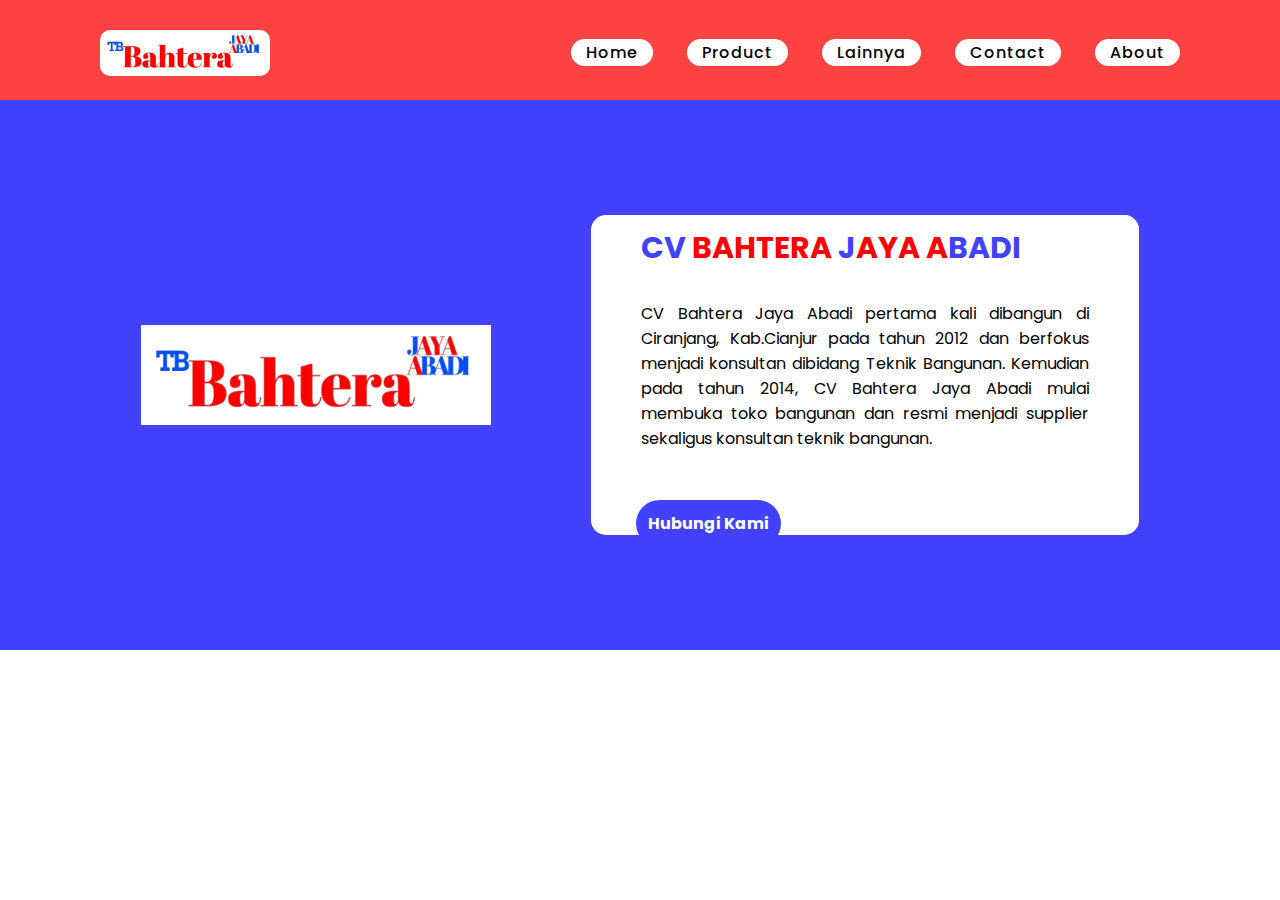
<file: TP3/about.html>
<!DOCTYPE html>
<html lang="en">
<head>
    <meta charset="UTF-8">
    <meta http-equiv="X-UA-Compatible" content="IE=edge">
    <meta name="viewport" content="width=device-width, initial-scale=1.0">
    <link rel="stylesheet" href="style1.css">
    <link rel="stylesheet" href="https://cdnjs.cloudflare.com/ajax/libs/font-awesome/6.1.0/css/all.min.css">
    <title>My Third Step</title>
</head>
<body>
    <section class="nav">
        <!-- <input type="checkbox" id="check"> -->
    <header>
        <img src="TB/logo.png" class="logo" alt="Logo">
        <div class="navigation">
            <a href="index.html">Home</a>
            <a href="#product">Product</a>
            <a href="#lainnya">Lainnya</a>
            <a href="contact.html">Contact</a>
            <a href="about.html">About</a>
        </div>
        <!-- <label for="check">
            <i class="fas fa-bars menu-btn"></i>
            <i class="fas fa-times close-btn"></i>
        </label> -->
    </header>
    </section>
    <section class="about">
        <div class="main">
            <img src="TB/logo.png">
            <div class="text">
                <h2><span class="cv">CV</span> BAHTERA <span class="j">J</span>AYA A<span class="badi">BADI</span></h2>
                <!-- <h5>Supplier & Konsultan Teknik Bangunan</h5> -->
                <p>
                    CV Bahtera Jaya Abadi pertama kali dibangun di Ciranjang, Kab.Cianjur pada tahun 2012 dan berfokus menjadi konsultan dibidang Teknik Bangunan. 
                    Kemudian pada tahun 2014, CV Bahtera Jaya Abadi mulai membuka toko bangunan dan resmi menjadi supplier sekaligus konsultan teknik bangunan.
                </p>
                <a href="contact.html" class="button">Hubungi Kami</a>
            </div>
        </div>
    </section>
</body>
</html>
</file>
<file: TP2/style.css>
@import url('https://fonts.googleapis.com/css2?family=Poppins:wght@300;400;500;600;700&display=swap');

body {
    display: flexbox;
    background-color: grey;
    margin: 20px;
    padding: 0px;
    font-family: "Poppins", sans-serif;
}

.header {
    display: flexbox;
    background-color: white;
    border-radius: 15px;
    padding: 50px;
    width: auto;
    height: auto;
}

.header h1{
    color: white;
    background-color: grey;
    border-radius: 15px;
    text-align: center;
    width: 100px;
    margin: auto;
}

.header h4{
    color: white;
    background-color: grey;
    border-radius: 15px;
    text-align: center;
    width: 400px;
    margin: auto;
    margin-top: 30px;
}

.learn {
    display: flexbox;
    background-color: silver;
    border-radius: 15px;
    padding: 100px;
    margin-top: 10px;
    width: auto;
    height: auto;
}

.learn h2{
    color: silver;
    /* background-color: grey; */
    border-radius: 20px;
    text-align: center;
    width: 250px;
    margin: auto;
    padding:5px;
    padding-top: 10px;
    padding-bottom: 10px;
}
.learn a{
    /* background: rgb(68, 68, 68); */
    background: white;
    color: silver;
    text-decoration: none;
    border-radius: 30px;
    transition: 0.3s;
    transition-property: background;
    padding: 10px;
}

.learn a:hover{
    background: rgb(68, 68, 68);
    /* background: white; */
    border-radius: 30px;
    padding: 15px;
}

.items{
    display: flexbox;
    margin-top: 10px;
    background-color: white;
    border-radius: 15px;
    padding: 30px;
    width: auto;
    height: auto;
}

.items h3{
    color: white;
    background-color: grey;
    border-radius: 15px;
    text-align: center;
    width: 150px;
    margin: auto;
    padding: 5px;
}

.items p{
    display: inline-block;
    color: white;
    background-color: grey;
    text-align: justify;
    border-radius: 10px;
    width: 450px;
    height: 100px;
    padding: 15px;
    margin: 70px;
    margin-top: 30px;
}

.content{
    display: flex;
    background-color: silver;
    border-radius: 15px;
    padding: 100px;
    margin-top: 10px;
    width: auto;
    height: auto;
}

.content > div h3{
    /* color: white;
    background-color: grey; */
    color: grey;
    background-color: white;
    border-radius: 15px;
    text-align: center;
    width: 150px;
    margin: auto;
    padding: 5px;
}

.content > div p{
    /* color: grey;
    background-color: white; */
    color: white;
    background-color: grey;
    text-align: justify;
    border-radius: 10px;
    width: 300px;
    height: 150px;
    padding: 20px;
    margin: 20px;
}

.about {
    display: flexbox;
    margin-top: 10px;
    background-color: white;
    border-radius: 15px;
    padding: 30px;
    width: auto;
    height: auto;
}

.about h3{
    color: white;
    background-color: grey;
    border-radius: 15px;
    text-align: center;
    width: 150px;
    margin: auto;
    padding: 5px;
}

.about p{
    color: white;
    background-color: grey;
    text-align: center;
    border-radius: 10px;
    width: 450px;
    height: 100px;
    padding: 15px;
    margin: auto;
    margin-top: 20px;
}

.about .left{
    display: inline-block;
    margin-top: 30px;
    background-color: grey;
    border-radius: 15px;
    padding: 30px;
    width: 500px;
    height: auto;
    margin-left: 50px;
}

.about .left h3{
    color: gray;
    background-color: white;
    border-radius: 15px;
    text-align: center;
    width: 150px;
    margin: auto;
    padding: 5px;
}

.about .left p{
    color: gray;
    background-color: white;
    border-radius: 15px;
    text-align: center;
    width: 300px;
}

.about .right{
    display: inline-block;
    margin-top: 30px;
    background-color: grey;
    border-radius: 15px;
    padding: 30px;
    width: 500px;
    height: auto;
    margin-right: 50px;
}

.about .right h3{
    color: gray;
    background-color: white;
    border-radius: 15px;
    text-align: center;
    width: 150px;
    margin: auto;
    padding: 5px;
}

.about .right p{
    color: gray;
    background-color: white;
    border-radius: 15px;
    text-align: center;
    width: 300px;
}
</file>
<file: TP3/style.css>
@import url("https://fonts.googleapis.com/css2?family=Poppins:wght@300;400;500;600;700&display=swap");
* {
  margin: 0;
  padding: 0;
  -webkit-box-sizing: border-box;
          box-sizing: border-box;
  font-family: "Poppins", sans-serif;
}

section {
  width: 100%;
  min-height: 100px;
  display: -webkit-box;
  display: -ms-flexbox;
  display: flex;
  -webkit-box-orient: vertical;
  -webkit-box-direction: normal;
      -ms-flex-direction: column;
          flex-direction: column;
  -webkit-box-pack: start;
      -ms-flex-pack: start;
          justify-content: flex-start;
}

section header {
  position: absolute;
  top: 0;
  width: 100%;
  padding: 30px 100px;
  display: -webkit-box;
  display: -ms-flexbox;
  display: flex;
  -webkit-box-pack: justify;
      -ms-flex-pack: justify;
          justify-content: space-between;
  -webkit-box-align: center;
      -ms-flex-align: center;
          align-items: center;
  background: #4242fc;
  border-bottom-left-radius: 10px;
  border-bottom-right-radius: 10px;
}

section header .logo {
  position: relative;
  font-size: 30px;
  color: black;
  text-decoration: none;
  text-transform: uppercase;
  font-weight: 800;
  letter-spacing: 1px;
}

section header img {
  width: 170px;
  background: white;
  border-radius: 10px;
}

section header .navigation a {
  color: black;
  background: #ff4343;
  text-decoration: none;
  font-weight: 500;
  letter-spacing: 1px;
  padding: 2px 15px;
  border-radius: 15px;
}

section header .navigation a:not(:last-child) {
  margin-right: 30px;
}

section header .navigation a:hover {
  background: white;
}

section header label {
  display: none;
}

section #check {
  z-index: 3;
  display: none;
}

@media (max-width: 1000px) {
  header .navigation {
    display: none;
  }
  label {
    display: block;
    font-size: 25px;
    cursor: pointer;
    -webkit-transition: 0.3s;
    transition: 0.3s;
    -webkit-transition-property: color;
    transition-property: color;
  }
  label:hover {
    color: black;
  }
  label .close-btn {
    display: none;
  }
  #check:checked ~ header .navigation {
    z-index: 2;
    position: fixed;
    background: #4242fc;
    top: 0;
    bottom: 0;
    left: 0;
    right: 0;
    display: -webkit-box;
    display: -ms-flexbox;
    display: flex;
    -webkit-box-orient: vertical;
    -webkit-box-direction: normal;
        -ms-flex-direction: column;
            flex-direction: column;
    -webkit-box-pack: center;
        -ms-flex-pack: center;
            justify-content: center;
    -webkit-box-align: center;
        -ms-flex-align: center;
            align-items: center;
  }
  #check:checked ~ header .navigation a {
    font-weight: 700;
    margin-right: 0;
    margin-bottom: 50px;
    letter-spacing: 2px;
  }
  #check:checked ~ header label .menu-btn {
    display: none;
  }
  #check:checked ~ header label .close-btn {
    z-index: 2;
    display: block;
    position: fixed;
  }
  label .menu-btn {
    position: absolute;
  }
  header .logo {
    position: absolute;
    bottom: -6px;
  }
}

.content {
  max-width: 95%;
  margin: 60px 100px;
  display: -webkit-box;
  display: -ms-flexbox;
  display: flex;
  padding-top: 30px;
}

.content h2 {
  color: black;
  font-size: 55px;
  text-transform: uppercase;
  font-weight: 800px;
  letter-spacing: 2px;
  line-height: 60px;
  margin-bottom: 30px;
}

.content .tb {
  color: blue;
  font-size: 55px;
  font-weight: 600;
}

.content .bahtera {
  color: red;
  font-size: 55px;
  font-weight: 600;
}

.content .solusi {
  color: black;
  font-size: 55px;
  font-weight: 800;
}

.content img {
  width: 500px;
  height: 300px;
  display: -webkit-box;
  display: -ms-flexbox;
  display: flex;
  border-radius: 15px;
  margin-left: 300px;
}

.konsultan {
  font-weight: 800;
  text-align: center;
  color: white;
  background-color: red;
  border-radius: 15px;
  padding: 10px;
  width: 95%;
  margin-left: auto;
  margin-right: auto;
}

.produk h2 {
  color: white;
  background-color: black;
  border-radius: 15px;
  padding: 10px;
  width: -webkit-fit-content;
  width: -moz-fit-content;
  width: fit-content;
  max-width: 95%;
  margin: 60px 100px;
  margin-left: auto;
  margin-right: auto;
  display: inline-flexbox;
  text-align: center;
}

.cat {
  max-width: 95%;
  margin: 60px 100px;
  display: -webkit-box;
  display: -ms-flexbox;
  display: flex;
}

.cat img {
  width: 300px;
  height: 200px;
  border-radius: 15px;
}

.cat p {
  padding-top: 50px;
  padding-left: 50px;
  color: black;
  font-size: 30px;
  font-weight: 800;
  margin-left: 100px;
  background-color: #4242fc;
  width: 500px;
  border-radius: 15px;
}

.cat span {
  color: white;
  font-size: 30px;
  font-weight: 800;
  padding-top: 50px;
}

.semen {
  max-width: 95%;
  margin: 60px 100px;
  display: -webkit-box;
  display: -ms-flexbox;
  display: flex;
}

.semen img {
  width: 300px;
  height: 200px;
  border-radius: 15px;
  margin-left: 150px;
}

.semen p {
  padding-top: 50px;
  padding-left: 50px;
  color: black;
  font-size: 30px;
  font-weight: 800;
  margin-left: 100px;
  background-color: red;
  width: 500px;
  border-radius: 15px;
}

.semen span {
  color: white;
  font-size: 30px;
  font-weight: 800;
  padding-top: 50px;
}

.paralon {
  max-width: 95%;
  margin: 60px 100px;
  display: -webkit-box;
  display: -ms-flexbox;
  display: flex;
}

.paralon img {
  width: 300px;
  height: 200px;
  border-radius: 15px;
}

.paralon p {
  padding-top: 50px;
  padding-left: 50px;
  color: black;
  font-size: 30px;
  font-weight: 800;
  margin-left: 100px;
  background-color: #4242fc;
  width: 500px;
  border-radius: 15px;
}

.paralon span {
  color: white;
  font-size: 30px;
  font-weight: 800;
  padding-top: 50px;
}

.besi {
  max-width: 95%;
  margin: 60px 100px;
  display: -webkit-box;
  display: -ms-flexbox;
  display: flex;
}

.besi img {
  width: 300px;
  height: 200px;
  border-radius: 15px;
  margin-left: 150px;
}

.besi p {
  padding-top: 50px;
  padding-left: 50px;
  color: black;
  font-size: 30px;
  font-weight: 800;
  margin-left: 100px;
  background-color: red;
  width: 500px;
  border-radius: 15px;
}

.besi span {
  color: white;
  font-size: 30px;
  font-weight: 800;
  padding-top: 50px;
}

.batako {
  max-width: 95%;
  margin: 60px 100px;
  display: -webkit-box;
  display: -ms-flexbox;
  display: flex;
}

.batako img {
  width: 300px;
  height: 200px;
  border-radius: 15px;
}

.batako p {
  padding-top: 50px;
  padding-left: 50px;
  color: black;
  font-size: 30px;
  font-weight: 800;
  margin-left: 100px;
  background-color: #4242fc;
  width: 500px;
  border-radius: 15px;
}

.batako span {
  color: white;
  font-size: 30px;
  font-weight: 800;
  padding-top: 50px;
}

.asbes {
  max-width: 95%;
  margin: 60px 100px;
  display: -webkit-box;
  display: -ms-flexbox;
  display: flex;
}

.asbes img {
  width: 300px;
  height: 200px;
  border-radius: 15px;
  margin-left: 150px;
}

.asbes p {
  padding-top: 50px;
  padding-left: 50px;
  color: black;
  font-size: 30px;
  font-weight: 800;
  margin-left: 100px;
  background-color: red;
  width: 500px;
  border-radius: 15px;
}

.asbes span {
  color: white;
  font-size: 30px;
  font-weight: 800;
  padding-top: 50px;
}

.lainnya {
  padding-top: 100px;
  max-width: 95%;
  margin: 60px 100px;
  margin-left: auto;
  margin-right: auto;
  text-align: center;
}

.lainnya img {
  width: 300px;
  height: 200px;
  margin-top: 50px;
  margin-left: 30px;
  margin-right: 30px;
  border-radius: 15px;
}

.lainnya p {
  color: white;
  background-color: black;
  width: 200px;
  border-radius: 15px;
  font-size: 25px;
  font-weight: 800;
  text-align: center;
  margin-left: auto;
  margin-right: auto;
}

.sosmed {
  display: -webkit-box;
  display: -ms-flexbox;
  display: flex;
  -webkit-box-pack: center;
      -ms-flex-pack: center;
          justify-content: center;
  -webkit-box-align: center;
      -ms-flex-align: center;
          align-items: center;
  margin: auto;
}

.sosmed a {
  position: relative;
  color: black;
  font-size: 25px;
}

.sosmed a:not(:last-child) {
  margin-right: 60px;
}

.sosmed a:hover {
  -webkit-transform: scale(1.5);
          transform: scale(1.5);
}
/*# sourceMappingURL=style.css.map */
</file>
<file: TP4/style.css>
.container{
    display: flex;
    flex-flow: row wrap;
    width: 350px;
    margin: 20px auto;
    
}

.black{
    background-color: #333;
    color: white;
}

.orange{
    background-color: orange;
    color: white;
    font-weight: 1000;
}

.grey{
 background-color: rgb(245, 245, 245);
}

.item{
    width: 30px;
    height: 30px;
    padding: 25px;
    font-size: 30px;
    text-align: center;
    text-justify: center;
    border: 1px solid #333;
}

#result{
    width: 276px;
    text-align: right;
}

#clear{
    width: 112px;
}

#zero{
    width: 194px;
}
</file>
<file: UAS Praktikum/style.css>
*{
    font-family: montserrat;
}
body{
    background: f1fbff;
}
.section-padding{
    padding: 100px 0;
}
.carousel-item{
    height: 100vh;
    min-height: 300px;
}
.carousel-caption{
    bottom: 220px;
    z-index: 2;
}
.carousel-caption h5{
    font-size: 45px;
    text-transform: uppercase;
    letter-spacing: 2px;
    margin-top: 25px;
}
.carousel-caption p{
    width: 60%;
    margin: auto;
    font-size: 18px;
    line-height: 1.9;
}
.carousel-inner::before{
    content: '';
    position: absolute;
    width: 100%;
    height: 100%;
    top: 0;
    left: 0;
    background: rgba(0, 0, 0, 0.5);
    z-index: 1;
}
.navbar-nav a{
    font-size: 15px;
    text-transform: uppercase;
    font-weight: 500;
}
.navbar-light .navbar-brand{
    color:black;
    font-size: 25px;
    text-transform: uppercase;
    font-weight: 700;
    letter-spacing: 2px;
}
.navbar-light .navbar-brand:focus,
.navbar-light .navbar-brand:hover{
    color: black;
}
.navbar-light .navbar-nav .navbar-link{
    color: black;
}
.w-100{
    height: 100vh;
}
.services .container i{
    font-size: 50px;
}
.services .card-body i{
    font-size: 30px;
}
.portofolio .container i{
    font-size: 50px;
}
.portofolio .card{
    box-shadow: 15px 15px 40px rgb(0, 0, 0, 0.15);
}
.team .card{
    box-shadow: 15px 15px 40px rgb(0, 0, 0, 0.15);
}
.team .container .col-md-12 i{
    font-size: 50px;
}
.team .card-body i{
    font-size: 20px;
}
.contact .container i{
    font-size: 50px;
}
footer p .cv{
    color: blue;
}
footer p .bahtera{
    color:red;
}
footer p .nama{
    color:gold;
}


/* Responsive  CSS */

@media only screen and (min-width: 768px) and (max-width: 991px){
    .carousel-caption{
        bottom: 370px;
    }
    .carousel-caption p{
        width: 100%;
    }
    .card{
        margin-bottom: 30px;
    }
    .img-area img{
        width: 100%;
    }
}

@media only screen and (max-width: 767px){
    .navbar-nav{
        text-align: center;
    }
    .carousel-caption{
        bottom: 125px;
    }
    .carousel-caption h5{
        font-size: 17px;
    }
    .carousel-caption a{
        padding: 10px 15px;
    }
    .carousel-caption p{
        width: 100%;
        line-height: 1.6;
        font-size: 12px;
    }
}
</file>
<file: TP3/style1.css>
@import url("https://fonts.googleapis.com/css2?family=Poppins:wght@300;400;500;600;700&display=swap");
* {
  margin: 0;
  padding: 0;
  -webkit-box-sizing: border-box;
          box-sizing: border-box;
  font-family: "Poppins", sans-serif;
}

.about {
  background-color: #4242fc;
  width: 100%;
  padding: 115px;
}

.about img {
  margin-right: 100px;
  width: 350px;
  height: 100px;
  background-color: white;
}

.about .text {
  width: 750px;
  height: 320px;
  text-align: justify;
  background-color: white;
  border-radius: 15px;
}

.about .text h2 {
  color: red;
  font-size: 30px;
  text-transform: capitalize;
  background-color: white;
  padding: 10px;
  border-radius: 15px;
  padding-top: 10px;
  margin-left: 40px;
}

.about .text p {
  color: black;
  margin-bottom: 10px;
  background-color: white;
  padding: 50px;
  margin-top: -30px;
}

.about .text .cv {
  color: #4242fc;
  background-color: white;
}

.about .text .j {
  color: #4242fc;
  background-color: white;
}

.about .text .badi {
  color: #4242fc;
  background-color: white;
}

.about .main {
  width: 1200px;
  max-width: 95%;
  margin: 0 auto;
  display: -webkit-box;
  display: -ms-flexbox;
  display: flex;
  -webkit-box-align: center;
      -ms-flex-align: center;
          align-items: center;
  -webkit-box-pack: center;
      -ms-flex-pack: center;
          justify-content: center;
}

.about .button {
  background-color: #4242fc;
  color: white;
  text-decoration: none;
  border: 2px solid transparent;
  font-weight: bold;
  padding: 10px;
  border-radius: 30px;
  margin: 20px;
  margin-left: 45px;
  margin-top: -10px;
  -webkit-transition: .4s;
  transition: .4s;
}

.about .button:hover {
  border: 5px solid #4242fc;
  cursor: pointer;
}

.nav {
  width: 100%;
  min-height: 100px;
  display: -webkit-box;
  display: -ms-flexbox;
  display: flex;
  -webkit-box-orient: vertical;
  -webkit-box-direction: normal;
      -ms-flex-direction: column;
          flex-direction: column;
  -webkit-box-pack: start;
      -ms-flex-pack: start;
          justify-content: flex-start;
  background-color: #ff4343;
}

.nav header {
  position: absolute;
  top: 0;
  width: 100%;
  padding: 30px 100px;
  display: -webkit-box;
  display: -ms-flexbox;
  display: flex;
  -webkit-box-pack: justify;
      -ms-flex-pack: justify;
          justify-content: space-between;
  -webkit-box-align: center;
      -ms-flex-align: center;
          align-items: center;
  border-bottom-left-radius: 10px;
  border-bottom-right-radius: 10px;
}

.nav header .logo {
  position: relative;
  font-size: 30px;
  color: black;
  text-decoration: none;
  text-transform: uppercase;
  font-weight: 800;
  letter-spacing: 1px;
}

.nav header img {
  width: 170px;
  background: white;
  border-radius: 10px;
}

.nav header .navigation a {
  color: black;
  background-color: white;
  text-decoration: none;
  font-weight: 500;
  letter-spacing: 1px;
  padding: 2px 15px;
  border-radius: 15px;
}

.nav header .navigation a:not(:last-child) {
  margin-right: 30px;
}

.nav header .navigation a:hover {
  background: #4242fc;
}

.nav header label {
  display: none;
}
/*# sourceMappingURL=style1.css.map */
</file>
